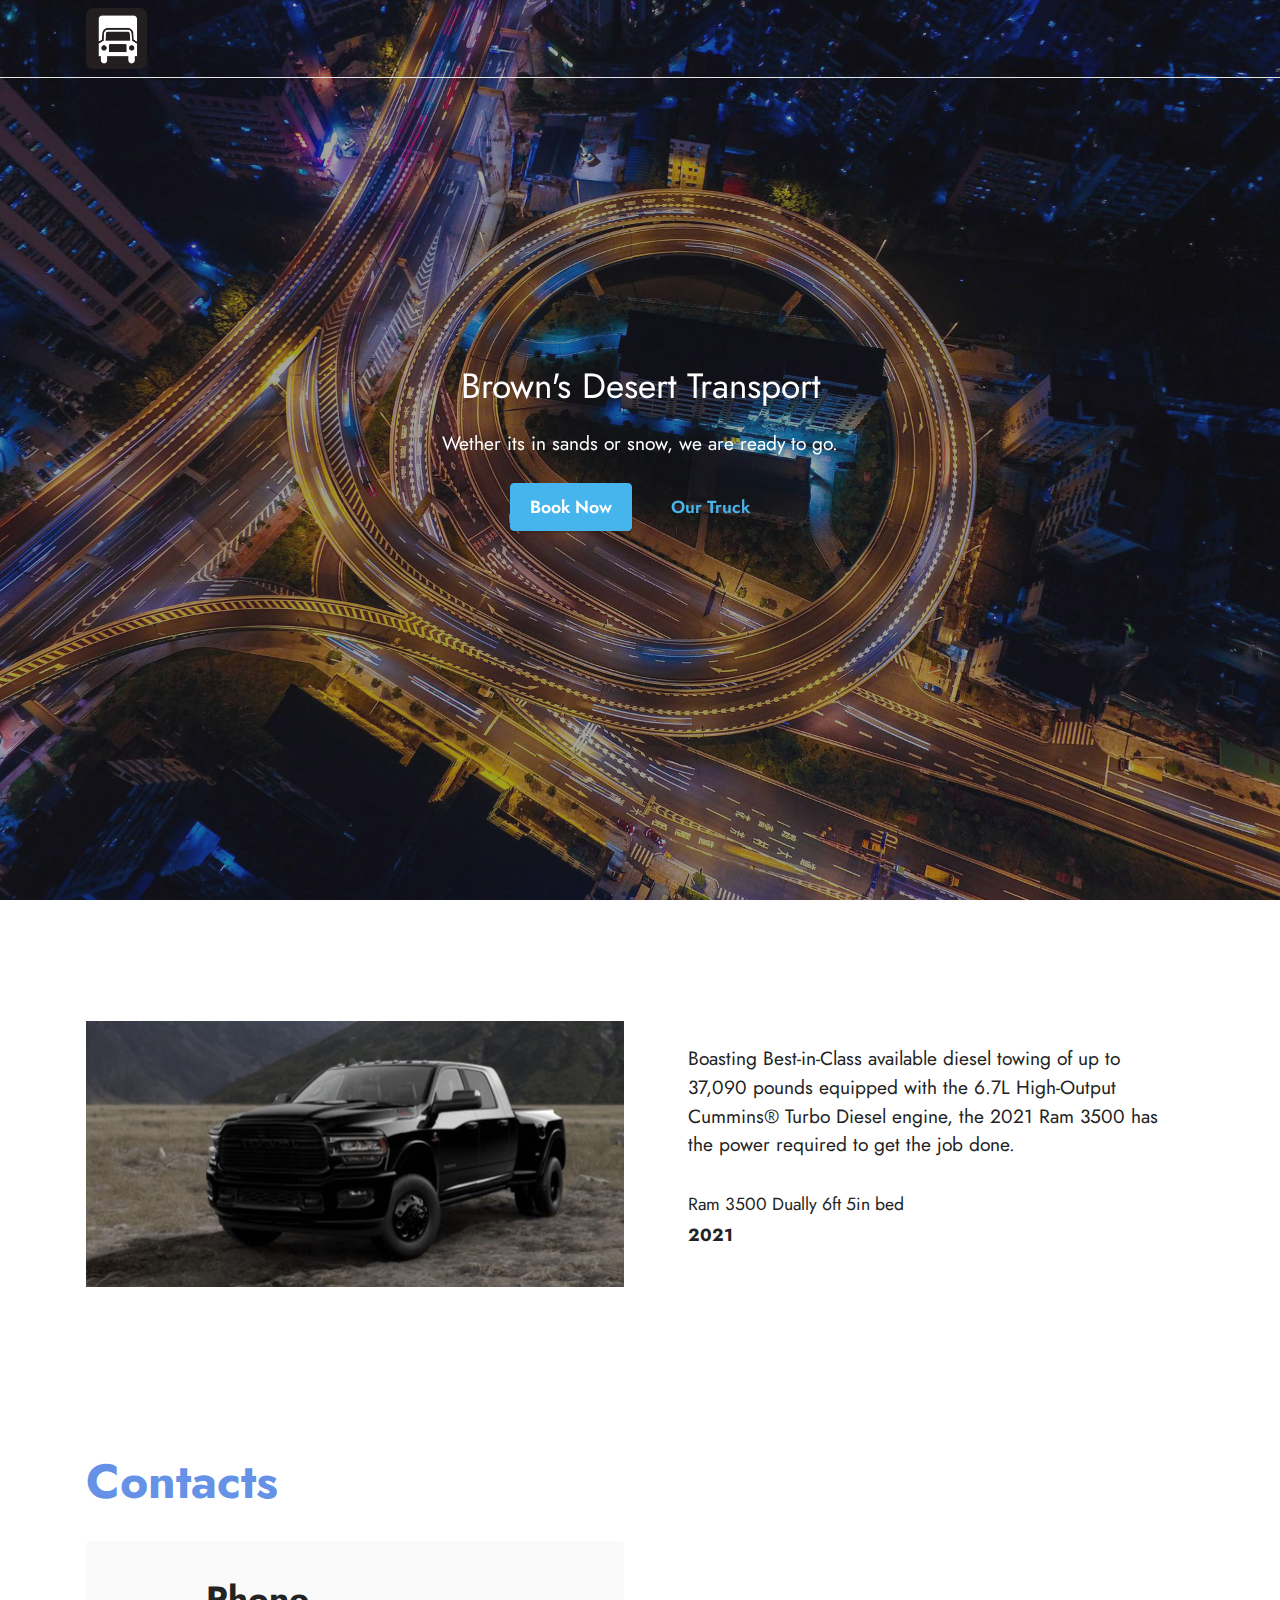
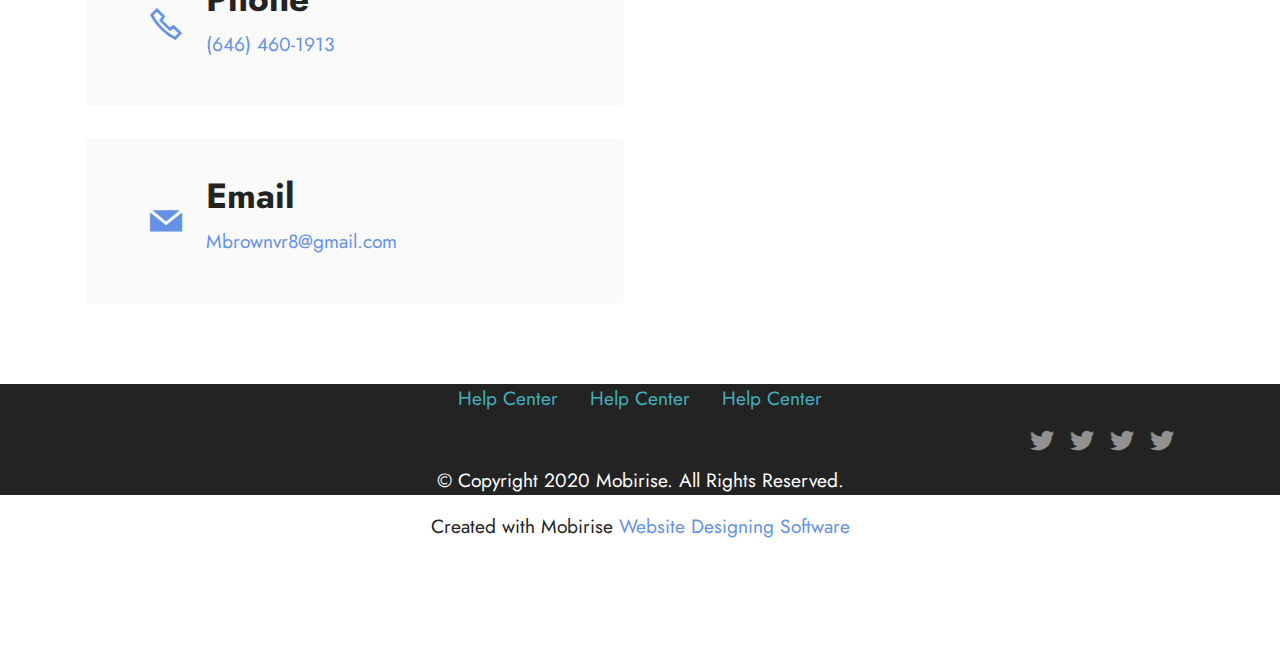
<file: index.html>
<!DOCTYPE html>
<html  >
<head>
  <!-- Site made with Mobirise Website Builder v5.6.5, https://mobirise.com -->
  <meta charset="UTF-8">
  <meta http-equiv="X-UA-Compatible" content="IE=edge">
  <meta name="generator" content="Mobirise v5.6.5, mobirise.com">
  <meta name="twitter:card" content="summary_large_image"/>
  <meta name="twitter:image:src" content="">
  <meta property="og:image" content="">
  <meta name="twitter:title" content="Home">
  <meta name="viewport" content="width=device-width, initial-scale=1, minimum-scale=1">
  <link rel="shortcut icon" href="assets/images/mbr-121x121.png" type="image/x-icon">
  <meta name="description" content="">
  
  
  <title>Home</title>
  <link rel="stylesheet" href="assets/web/assets/mobirise-icons2/mobirise2.css">
  <link rel="stylesheet" href="assets/bootstrap/css/bootstrap.min.css">
  <link rel="stylesheet" href="assets/bootstrap/css/bootstrap-grid.min.css">
  <link rel="stylesheet" href="assets/bootstrap/css/bootstrap-reboot.min.css">
  <link rel="stylesheet" href="assets/parallax/jarallax.css">
  <link rel="stylesheet" href="assets/dropdown/css/style.css">
  <link rel="stylesheet" href="assets/socicon/css/styles.css">
  <link rel="stylesheet" href="assets/theme/css/style.css">
  <link rel="preload" href="https://fonts.googleapis.com/css?family=Jost:100,200,300,400,500,600,700,800,900,100i,200i,300i,400i,500i,600i,700i,800i,900i&display=swap" as="style" onload="this.onload=null;this.rel='stylesheet'">
  <noscript><link rel="stylesheet" href="https://fonts.googleapis.com/css?family=Jost:100,200,300,400,500,600,700,800,900,100i,200i,300i,400i,500i,600i,700i,800i,900i&display=swap"></noscript>
  <link rel="preload" as="style" href="assets/mobirise/css/mbr-additional.css"><link rel="stylesheet" href="assets/mobirise/css/mbr-additional.css" type="text/css">
  
  
  
  
</head>
<body>
  
  <section data-bs-version="5.1" class="menu cid-s48OLK6784" once="menu" id="menu1-h">
    
    <nav class="navbar navbar-dropdown navbar-fixed-top collapsed">
        <div class="container">
            <div class="navbar-brand">
                <span class="navbar-logo">
                    <a href="index.html">
                        <img src="assets/images/mbr-121x121.png" alt="Mobirise Website Builder" style="height: 3.8rem;">
                    </a>
                </span>
                
            </div>
            
            <div class="collapse navbar-collapse" id="navbarSupportedContent">
                <ul class="navbar-nav nav-dropdown nav-right" data-app-modern-menu="true"><li class="nav-item"><a class="nav-link link text-black display-4" href="https://mobirise.com">Menu Item 1</a></li>
                    <li class="nav-item"><a class="nav-link link text-black display-4" href="https://mobirise.com">
                            Menu Item 2</a></li></ul>
                
                
            </div>
        </div>
    </nav>

</section>

<section data-bs-version="5.1" class="header1 cid-s48MCQYojq mbr-fullscreen mbr-parallax-background" id="header1-f">

    

    <div class="mbr-overlay" style="opacity: 0.4; background-color: rgb(35, 35, 35);"></div>

    <div class="align-center container">
        <div class="row justify-content-center">
            <div class="col-12 col-lg-8">
                <h1 class="mbr-section-title mbr-fonts-style mb-3 display-5">Brown's Desert Transport</h1>
                
                <p class="mbr-text mbr-fonts-style display-7">Wether its in sands or snow, we are ready to go.</p>
                <div class="mbr-section-btn mt-3"><a class="btn btn-info display-4" href="page1.html">Book Now</a> <a class="btn btn-info-outline display-4" href="index.html#content1-8">Our Truck</a></div>
            </div>
        </div>
    </div>
</section>

<section data-bs-version="5.1" class="content1 cid-s48vrXhP0J" id="content1-d">
    


<section data-bs-version="5.1" class="testimonials1 cid-t3BRRMzMmy" id="testimonials1-p">
    

    
    <div class="container">
        
        <div class="row align-items-center">
            <div class="col-12 col-md-6">
                <div class="image-wrapper">
                    <img src="assets/images/img-6285-1076x533.jpg" alt="Mobirise Website Builder">
                </div>
            </div>
            <div class="col-12 col-md">
                <div class="text-wrapper">
                    <p class="mbr-text mbr-fonts-style mb-4 display-7">Boasting Best-in-Class available diesel towing of up to 37,090 pounds&nbsp;equipped with the 6.7L High-Output Cummins® Turbo Diesel engine, the 2021 Ram 3500 has the power required to get the job done.</p>
                    <p class="name mbr-fonts-style mb-1 display-4">Ram 3500 Dually 6ft 5in bed</p>
                    <p class="position mbr-fonts-style display-4"><strong>2021</strong></p>
                </div>
            </div>
        </div>
    </div>
</section>

<section data-bs-version="5.1" class="contacts3 map1 cid-t3BROTa4qJ" id="contacts3-o">

    
    
    <div class="container">
        <div class="mbr-section-head">
            <h3 class="mbr-section-title mbr-fonts-style align-center mb-0 display-2">
                <strong>Contacts</strong>
            </h3>
            
        </div>
        <div class="row justify-content-center mt-4">
            <div class="card col-12 col-md-6">
                <div class="card-wrapper">
                    <div class="image-wrapper">
                        <span class="mbr-iconfont mobi-mbri-phone mobi-mbri"></span>
                    </div>
                    <div class="text-wrapper">
                        <h6 class="card-title mbr-fonts-style mb-1 display-5">
                            <strong>Phone</strong>
                        </h6>
                        <p class="mbr-text mbr-fonts-style display-7">(646) 460-1913</p>
                    </div>
                </div>
                <div class="card-wrapper">
                    <div class="image-wrapper">
                        <span class="mbr-iconfont socicon-mail socicon"></span>
                    </div>
                    <div class="text-wrapper">
                        <h6 class="card-title mbr-fonts-style mb-1 display-5">
                            <strong>Email</strong>
                        </h6>
                        <p class="mbr-text mbr-fonts-style display-7">Mbrownvr8@gmail.com</p>
                    </div>
                </div>
            </div>
            <div class="map-wrapper col-12 col-md-6">
                <div class="google-map"><iframe frameborder="0" style="border:0" src="https://www.google.com/maps/embed/v1/place?key=AIzaSyCZI5F_k6S1k46ujh0SNrapM89f7mJxd30&amp;q=Mesa, Arizona" allowfullscreen=""></iframe></div>
            </div>
        </div>
    </div>
</section>

<section data-bs-version="5.1" class="footer3 cid-s48P1Icc8J" once="footers" id="footer3-i">

    

    

    <div class="container">
        <div class="media-container-row align-center mbr-white">
            <div class="row row-links">
                <ul class="foot-menu">
                    
                    
                    
                    
                    
                <li class="foot-menu-item mbr-fonts-style display-7"><a href="https://mobirise.com/help/" class="text-success">Help Center</a></li><li class="foot-menu-item mbr-fonts-style display-7"><a href="https://mobirise.com/help/" class="text-success">Help Center</a></li><li class="foot-menu-item mbr-fonts-style display-7"><a href="https://mobirise.com/help/" class="text-success">Help Center</a></li></ul>
            </div>
            <div class="row social-row">
                <div class="social-list align-right pb-2">
                    
                    
                    
                    
                    
                    
                <div class="soc-item">
                        <a href="https://twitter.com/mobirise" target="_blank">
                            <span class="socicon-twitter socicon mbr-iconfont mbr-iconfont-social"></span>
                        </a>
                    </div><div class="soc-item">
                        <a href="https://twitter.com/mobirise" target="_blank">
                            <span class="socicon-twitter socicon mbr-iconfont mbr-iconfont-social"></span>
                        </a>
                    </div><div class="soc-item">
                        <a href="https://twitter.com/mobirise" target="_blank">
                            <span class="socicon-twitter socicon mbr-iconfont mbr-iconfont-social"></span>
                        </a>
                    </div><div class="soc-item">
                        <a href="https://twitter.com/mobirise" target="_blank">
                            <span class="socicon-twitter socicon mbr-iconfont mbr-iconfont-social"></span>
                        </a>
                    </div></div>
            </div>
            <div class="row row-copirayt">
                <p class="mbr-text mb-0 mbr-fonts-style mbr-white align-center display-7">
                    © Copyright 2020 Mobirise. All Rights Reserved.
                </p>
            </div>
        </div>
    </div>
</section><section class="display-7" style="padding: 0;align-items: center;justify-content: center;flex-wrap: wrap;    align-content: center;display: flex;position: relative;height: 4rem;"><a href="https://mobiri.se/1974981" style="flex: 1 1;height: 4rem;position: absolute;width: 100%;z-index: 1;"><img alt="" style="height: 4rem;" src="[data-uri]"></a><p style="margin: 0;text-align: center;" class="display-7">Created with Mobirise &#8204;</p><a style="z-index:1" href="https://mobirise.com/website-design-software.html">Website Designing Software</a></section><script src="assets/bootstrap/js/bootstrap.bundle.min.js"></script>  <script src="assets/parallax/jarallax.js"></script>  <script src="assets/smoothscroll/smooth-scroll.js"></script>  <script src="assets/ytplayer/index.js"></script>  <script src="assets/dropdown/js/navbar-dropdown.js"></script>  <script src="assets/theme/js/script.js"></script>  
  
  
</body>
</html>
</file>
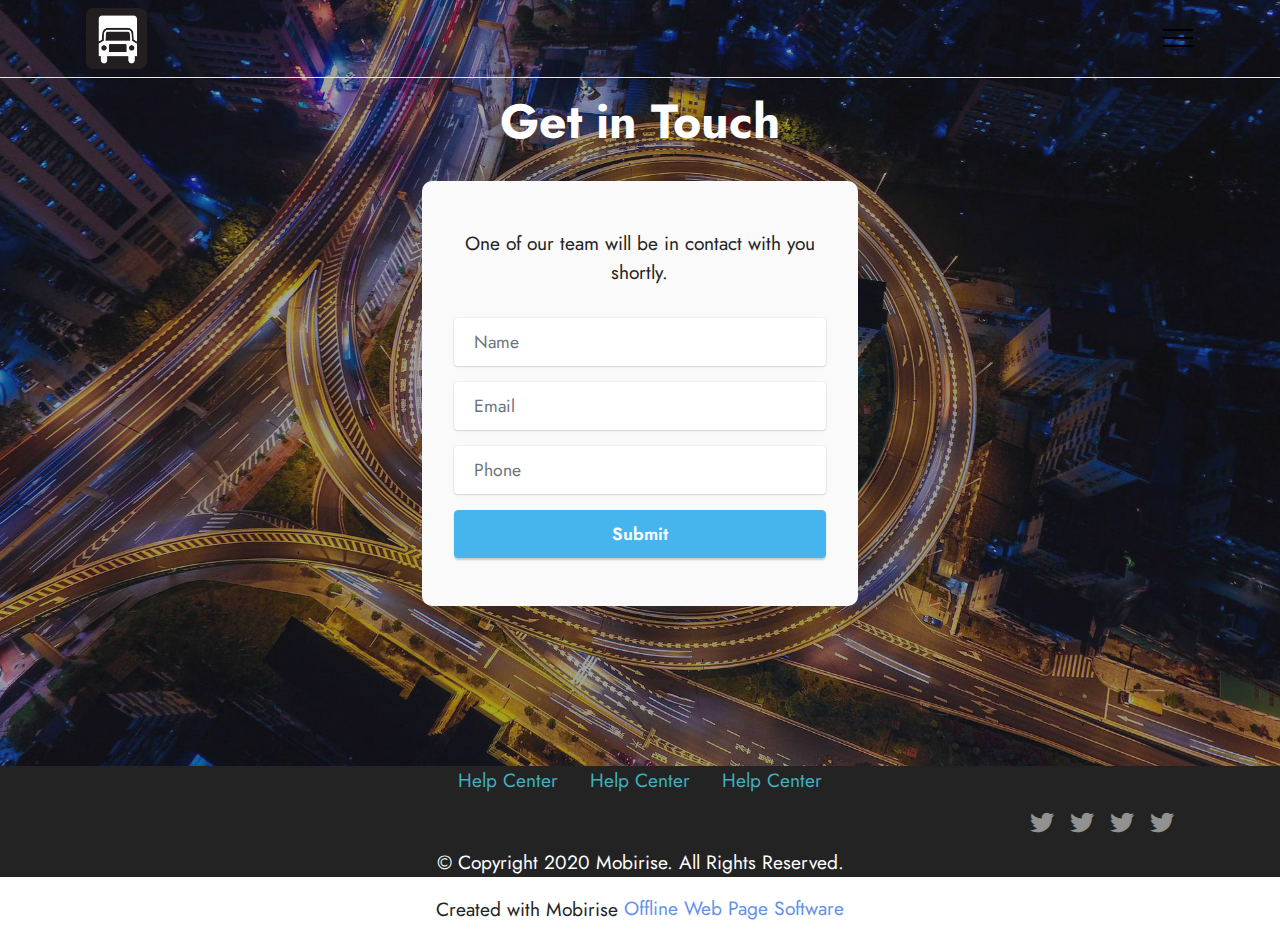
<file: page1.html>
<!DOCTYPE html>
<html  >
<head>
  <!-- Site made with Mobirise Website Builder v5.6.5, https://mobirise.com -->
  <meta charset="UTF-8">
  <meta http-equiv="X-UA-Compatible" content="IE=edge">
  <meta name="generator" content="Mobirise v5.6.5, mobirise.com">
  <meta name="twitter:card" content="summary_large_image"/>
  <meta name="twitter:image:src" content="">
  <meta property="og:image" content="">
  <meta name="twitter:title" content="Form">
  <meta name="viewport" content="width=device-width, initial-scale=1, minimum-scale=1">
  <link rel="shortcut icon" href="assets/images/mbr-121x121.png" type="image/x-icon">
  <meta name="description" content="">
  
  
  <title>Form</title>
  <link rel="stylesheet" href="assets/bootstrap/css/bootstrap.min.css">
  <link rel="stylesheet" href="assets/bootstrap/css/bootstrap-grid.min.css">
  <link rel="stylesheet" href="assets/bootstrap/css/bootstrap-reboot.min.css">
  <link rel="stylesheet" href="assets/dropdown/css/style.css">
  <link rel="stylesheet" href="assets/socicon/css/styles.css">
  <link rel="stylesheet" href="assets/theme/css/style.css">
  <link rel="preload" href="https://fonts.googleapis.com/css?family=Jost:100,200,300,400,500,600,700,800,900,100i,200i,300i,400i,500i,600i,700i,800i,900i&display=swap" as="style" onload="this.onload=null;this.rel='stylesheet'">
  <noscript><link rel="stylesheet" href="https://fonts.googleapis.com/css?family=Jost:100,200,300,400,500,600,700,800,900,100i,200i,300i,400i,500i,600i,700i,800i,900i&display=swap"></noscript>
  <link rel="preload" as="style" href="assets/mobirise/css/mbr-additional.css"><link rel="stylesheet" href="assets/mobirise/css/mbr-additional.css" type="text/css">
  
  
  
  
</head>
<body>
  
  <section data-bs-version="5.1" class="menu cid-s48OLK6784" once="menu" id="menu1-k">
    
    <nav class="navbar navbar-dropdown navbar-fixed-top collapsed">
        <div class="container">
            <div class="navbar-brand">
                <span class="navbar-logo">
                    <a href="index.html">
                        <img src="assets/images/mbr-121x121.png" alt="Mobirise Website Builder" style="height: 3.8rem;">
                    </a>
                </span>
                
            </div>
            <button class="navbar-toggler" type="button" data-toggle="collapse" data-bs-toggle="collapse" data-target="#navbarSupportedContent" data-bs-target="#navbarSupportedContent" aria-controls="navbarNavAltMarkup" aria-expanded="false" aria-label="Toggle navigation">
                <div class="hamburger">
                    <span></span>
                    <span></span>
                    <span></span>
                    <span></span>
                </div>
            </button>
            <div class="collapse navbar-collapse" id="navbarSupportedContent">
                <ul class="navbar-nav nav-dropdown nav-right" data-app-modern-menu="true"><li class="nav-item"><a class="nav-link link text-black display-4" href="https://mobirise.com">Menu Item 1</a></li>
                    <li class="nav-item"><a class="nav-link link text-black display-4" href="https://mobirise.com">
                            Menu Item 2</a></li></ul>
                
                
            </div>
        </div>
    </nav>

</section>

<section data-bs-version="5.1" class="form7 cid-t3BQ4qlsPs" id="form7-n">
    
    <div class="mbr-overlay"></div>
    <div class="container">
        <div class="mbr-section-head">
            <h3 class="mbr-section-title mbr-fonts-style align-center mb-0 display-2">
                <strong>Get in Touch</strong>
            </h3>
            
        </div>
        <div class="row justify-content-center mt-4">
            <div class="col-lg-8 mx-auto mbr-form" data-form-type="formoid">
                <form action="https://mobirise.eu/" method="POST" class="mbr-form form-with-styler mx-auto" data-form-title="Form Name"><input type="hidden" name="email" data-form-email="true" value="O3FFt657NmKXsbhu8tBH6C6iAFyvuyKBc7W6Hp3i4Wbwhpry7ese0mjVYO5B5gU7RXydHtE9mmIfXH0C4d5BKvAU1YhzB4Q7nALIATULYZBjKQzgXcRyZkAuHkkYJVO1">
                    <p class="mbr-text mbr-fonts-style align-center mb-4 display-7">
                        One of our team will be in contact with you shortly.
                    </p>
                    <div class="row">
                        <div hidden="hidden" data-form-alert="" class="alert alert-success col-12">Thanks for filling out the form!</div>
                        <div hidden="hidden" data-form-alert-danger="" class="alert alert-danger col-12">
                            Oops...! some problem!
                        </div>
                    </div>
                    <div class="dragArea row">
                        <div class="col-lg-12 col-md-12 col-sm-12 form-group mb-3" data-for="name">
                            <input type="text" name="name" placeholder="Name" data-form-field="name" class="form-control" value="" id="name-form7-n">
                        </div>
                        <div class="col-lg-12 col-md-12 col-sm-12 form-group mb-3" data-for="email">
                            <input type="email" name="email" placeholder="Email" data-form-field="email" class="form-control" value="" id="email-form7-n">
                        </div>
                        <div data-for="phone" class="col-lg-12 col-md-12 col-sm-12 form-group mb-3">
                            <input type="tel" name="phone" placeholder="Phone" data-form-field="phone" class="form-control" value="" id="phone-form7-n">
                        </div>
                        <div class="col-auto mbr-section-btn align-center"><button type="submit" class="btn btn-info display-4">Submit</button></div>
                    </div>
                </form>
            </div>
        </div>
    </div>
</section>

<section data-bs-version="5.1" class="footer3 cid-s48P1Icc8J" once="footers" id="footer3-l">

    

    

    <div class="container">
        <div class="media-container-row align-center mbr-white">
            <div class="row row-links">
                <ul class="foot-menu">
                    
                    
                    
                    
                    
                <li class="foot-menu-item mbr-fonts-style display-7"><a href="https://mobirise.com/help/" class="text-success">Help Center</a></li><li class="foot-menu-item mbr-fonts-style display-7"><a href="https://mobirise.com/help/" class="text-success">Help Center</a></li><li class="foot-menu-item mbr-fonts-style display-7"><a href="https://mobirise.com/help/" class="text-success">Help Center</a></li></ul>
            </div>
            <div class="row social-row">
                <div class="social-list align-right pb-2">
                    
                    
                    
                    
                    
                    
                <div class="soc-item">
                        <a href="https://twitter.com/mobirise" target="_blank">
                            <span class="socicon-twitter socicon mbr-iconfont mbr-iconfont-social"></span>
                        </a>
                    </div><div class="soc-item">
                        <a href="https://twitter.com/mobirise" target="_blank">
                            <span class="socicon-twitter socicon mbr-iconfont mbr-iconfont-social"></span>
                        </a>
                    </div><div class="soc-item">
                        <a href="https://twitter.com/mobirise" target="_blank">
                            <span class="socicon-twitter socicon mbr-iconfont mbr-iconfont-social"></span>
                        </a>
                    </div><div class="soc-item">
                        <a href="https://twitter.com/mobirise" target="_blank">
                            <span class="socicon-twitter socicon mbr-iconfont mbr-iconfont-social"></span>
                        </a>
                    </div></div>
            </div>
            <div class="row row-copirayt">
                <p class="mbr-text mb-0 mbr-fonts-style mbr-white align-center display-7">
                    © Copyright 2020 Mobirise. All Rights Reserved.
                </p>
            </div>
        </div>
    </div>
</section><section class="display-7" style="padding: 0;align-items: center;justify-content: center;flex-wrap: wrap;    align-content: center;display: flex;position: relative;height: 4rem;"><a href="https://mobiri.se/1974981" style="flex: 1 1;height: 4rem;position: absolute;width: 100%;z-index: 1;"><img alt="" style="height: 4rem;" src="[data-uri]"></a><p style="margin: 0;text-align: center;" class="display-7">Created with Mobirise &#8204;</p><a style="z-index:1" href="https://mobirise.com/offline-website-builder.html">Offline Web Page Software</a></section><script src="assets/bootstrap/js/bootstrap.bundle.min.js"></script>  <script src="assets/smoothscroll/smooth-scroll.js"></script>  <script src="assets/ytplayer/index.js"></script>  <script src="assets/dropdown/js/navbar-dropdown.js"></script>  <script src="assets/theme/js/script.js"></script>  <script src="assets/formoid/formoid.min.js"></script>  
  
  
</body>
</html>
</file>
<file: assets/web/assets/mobirise-icons2/mobirise2.css>
@font-face {
  font-family: 'Moririse2';
  font-display: swap;
  src:  url('mobirise2.eot?f2bix4');
  src:  url('mobirise2.eot?f2bix4#iefix') format('embedded-opentype'),
    url('mobirise2.ttf?f2bix4') format('truetype'),
    url('mobirise2.woff?f2bix4') format('woff'),
    url('mobirise2.svg?f2bix4#mobirise2') format('svg');
  font-weight: normal;
  font-style: normal;
}

[class^="mobi-"], [class*=" mobi-"] {
  /* use !important to prevent issues with browser extensions that change fonts */
  font-family: 'Moririse2' !important;
  speak: none;
  font-style: normal;
  font-weight: normal;
  font-variant: normal;
  text-transform: none;
  line-height: 1;

  /* Better Font Rendering =========== */
  -webkit-font-smoothing: antialiased;
  -moz-osx-font-smoothing: grayscale;
}

.mobi-mbri-add-submenu:before {
  content: "\e900";
}
.mobi-mbri-alert:before {
  content: "\e901";
}
.mobi-mbri-align-center:before {
  content: "\e902";
}
.mobi-mbri-align-justify:before {
  content: "\e903";
}
.mobi-mbri-align-left:before {
  content: "\e904";
}
.mobi-mbri-align-right:before {
  content: "\e905";
}
.mobi-mbri-android:before {
  content: "\e906";
}
.mobi-mbri-apple:before {
  content: "\e907";
}
.mobi-mbri-arrow-down:before {
  content: "\e908";
}
.mobi-mbri-arrow-next:before {
  content: "\e909";
}
.mobi-mbri-arrow-prev:before {
  content: "\e90a";
}
.mobi-mbri-arrow-up:before {
  content: "\e90b";
}
.mobi-mbri-bold:before {
  content: "\e90c";
}
.mobi-mbri-bookmark:before {
  content: "\e90d";
}
.mobi-mbri-bootstrap:before {
  content: "\e90e";
}
.mobi-mbri-briefcase:before {
  content: "\e90f";
}
.mobi-mbri-browse:before {
  content: "\e910";
}
.mobi-mbri-bulleted-list:before {
  content: "\e911";
}
.mobi-mbri-calendar:before {
  content: "\e912";
}
.mobi-mbri-camera:before {
  content: "\e913";
}
.mobi-mbri-cart-add:before {
  content: "\e914";
}
.mobi-mbri-cart-full:before {
  content: "\e915";
}
.mobi-mbri-cash:before {
  content: "\e916";
}
.mobi-mbri-change-style:before {
  content: "\e917";
}
.mobi-mbri-chat:before {
  content: "\e918";
}
.mobi-mbri-clock:before {
  content: "\e919";
}
.mobi-mbri-close:before {
  content: "\e91a";
}
.mobi-mbri-cloud:before {
  content: "\e91b";
}
.mobi-mbri-code:before {
  content: "\e91c";
}
.mobi-mbri-contact-form:before {
  content: "\e91d";
}
.mobi-mbri-credit-card:before {
  content: "\e91e";
}
.mobi-mbri-cursor-click:before {
  content: "\e91f";
}
.mobi-mbri-cust-feedback:before {
  content: "\e920";
}
.mobi-mbri-database:before {
  content: "\e921";
}
.mobi-mbri-delivery:before {
  content: "\e922";
}
.mobi-mbri-desktop:before {
  content: "\e923";
}
.mobi-mbri-devices:before {
  content: "\e924";
}
.mobi-mbri-down:before {
  content: "\e925";
}
.mobi-mbri-download-2:before {
  content: "\e926";
}
.mobi-mbri-download:before {
  content: "\e927";
}
.mobi-mbri-drag-n-drop-2:before {
  content: "\e928";
}
.mobi-mbri-drag-n-drop:before {
  content: "\e929";
}
.mobi-mbri-edit-2:before {
  content: "\e92a";
}
.mobi-mbri-edit:before {
  content: "\e92b";
}
.mobi-mbri-error:before {
  content: "\e92c";
}
.mobi-mbri-extension:before {
  content: "\e92d";
}
.mobi-mbri-features:before {
  content: "\e92e";
}
.mobi-mbri-file:before {
  content: "\e92f";
}
.mobi-mbri-flag:before {
  content: "\e930";
}
.mobi-mbri-folder:before {
  content: "\e931";
}
.mobi-mbri-gift:before {
  content: "\e932";
}
.mobi-mbri-github:before {
  content: "\e933";
}
.mobi-mbri-globe-2:before {
  content: "\e934";
}
.mobi-mbri-globe:before {
  content: "\e935";
}
.mobi-mbri-growing-chart:before {
  content: "\e936";
}
.mobi-mbri-hearth:before {
  content: "\e937";
}
.mobi-mbri-help:before {
  content: "\e938";
}
.mobi-mbri-home:before {
  content: "\e939";
}
.mobi-mbri-hot-cup:before {
  content: "\e93a";
}
.mobi-mbri-idea:before {
  content: "\e93b";
}
.mobi-mbri-image-gallery:before {
  content: "\e93c";
}
.mobi-mbri-image-slider:before {
  content: "\e93d";
}
.mobi-mbri-info:before {
  content: "\e93e";
}
.mobi-mbri-italic:before {
  content: "\e93f";
}
.mobi-mbri-key:before {
  content: "\e940";
}
.mobi-mbri-laptop:before {
  content: "\e941";
}
.mobi-mbri-layers:before {
  content: "\e942";
}
.mobi-mbri-left-right:before {
  content: "\e943";
}
.mobi-mbri-left:before {
  content: "\e944";
}
.mobi-mbri-letter:before {
  content: "\e945";
}
.mobi-mbri-like:before {
  content: "\e946";
}
.mobi-mbri-link:before {
  content: "\e947";
}
.mobi-mbri-lock:before {
  content: "\e948";
}
.mobi-mbri-login:before {
  content: "\e949";
}
.mobi-mbri-logout:before {
  content: "\e94a";
}
.mobi-mbri-magic-stick:before {
  content: "\e94b";
}
.mobi-mbri-map-pin:before {
  content: "\e94c";
}
.mobi-mbri-menu:before {
  content: "\e94d";
}
.mobi-mbri-mobile-2:before {
  content: "\e94e";
}
.mobi-mbri-mobile-horizontal:before {
  content: "\e94f";
}
.mobi-mbri-mobile:before {
  content: "\e950";
}
.mobi-mbri-mobirise:before {
  content: "\e951";
}
.mobi-mbri-more-horizontal:before {
  content: "\e952";
}
.mobi-mbri-more-vertical:before {
  content: "\e953";
}
.mobi-mbri-music:before {
  content: "\e954";
}
.mobi-mbri-new-file:before {
  content: "\e955";
}
.mobi-mbri-numbered-list:before {
  content: "\e956";
}
.mobi-mbri-opened-folder:before {
  content: "\e957";
}
.mobi-mbri-pages:before {
  content: "\e958";
}
.mobi-mbri-paper-plane:before {
  content: "\e959";
}
.mobi-mbri-paperclip:before {
  content: "\e95a";
}
.mobi-mbri-phone:before {
  content: "\e95b";
}
.mobi-mbri-photo:before {
  content: "\e95c";
}
.mobi-mbri-photos:before {
  content: "\e95d";
}
.mobi-mbri-pin:before {
  content: "\e95e";
}
.mobi-mbri-play:before {
  content: "\e95f";
}
.mobi-mbri-plus:before {
  content: "\e960";
}
.mobi-mbri-preview:before {
  content: "\e961";
}
.mobi-mbri-print:before {
  content: "\e962";
}
.mobi-mbri-protect:before {
  content: "\e963";
}
.mobi-mbri-question:before {
  content: "\e964";
}
.mobi-mbri-quote-left:before {
  content: "\e965";
}
.mobi-mbri-quote-right:before {
  content: "\e966";
}
.mobi-mbri-redo:before {
  content: "\e967";
}
.mobi-mbri-refresh:before {
  content: "\e968";
}
.mobi-mbri-responsive-2:before {
  content: "\e969";
}
.mobi-mbri-responsive:before {
  content: "\e96a";
}
.mobi-mbri-right:before {
  content: "\e96b";
}
.mobi-mbri-rocket:before {
  content: "\e96c";
}
.mobi-mbri-sad-face:before {
  content: "\e96d";
}
.mobi-mbri-sale:before {
  content: "\e96e";
}
.mobi-mbri-save:before {
  content: "\e96f";
}
.mobi-mbri-search:before {
  content: "\e970";
}
.mobi-mbri-setting-2:before {
  content: "\e971";
}
.mobi-mbri-setting-3:before {
  content: "\e972";
}
.mobi-mbri-setting:before {
  content: "\e973";
}
.mobi-mbri-share:before {
  content: "\e974";
}
.mobi-mbri-shopping-bag:before {
  content: "\e975";
}
.mobi-mbri-shopping-basket:before {
  content: "\e976";
}
.mobi-mbri-shopping-cart:before {
  content: "\e977";
}
.mobi-mbri-sites:before {
  content: "\e978";
}
.mobi-mbri-smile-face:before {
  content: "\e979";
}
.mobi-mbri-speed:before {
  content: "\e97a";
}
.mobi-mbri-star:before {
  content: "\e97b";
}
.mobi-mbri-success:before {
  content: "\e97c";
}
.mobi-mbri-sun:before {
  content: "\e97d";
}
.mobi-mbri-sun2:before {
  content: "\e97e";
}
.mobi-mbri-tablet-vertical:before {
  content: "\e97f";
}
.mobi-mbri-tablet:before {
  content: "\e980";
}
.mobi-mbri-target:before {
  content: "\e981";
}
.mobi-mbri-timer:before {
  content: "\e982";
}
.mobi-mbri-to-ftp:before {
  content: "\e983";
}
.mobi-mbri-to-local-drive:before {
  content: "\e984";
}
.mobi-mbri-touch-swipe:before {
  content: "\e985";
}
.mobi-mbri-touch:before {
  content: "\e986";
}
.mobi-mbri-trash:before {
  content: "\e987";
}
.mobi-mbri-underline:before {
  content: "\e988";
}
.mobi-mbri-undo:before {
  content: "\e989";
}
.mobi-mbri-unlink:before {
  content: "\e98a";
}
.mobi-mbri-unlock:before {
  content: "\e98b";
}
.mobi-mbri-up-down:before {
  content: "\e98c";
}
.mobi-mbri-up:before {
  content: "\e98d";
}
.mobi-mbri-update:before {
  content: "\e98e";
}
.mobi-mbri-upload-2:before {
  content: "\e98f";
}
.mobi-mbri-upload:before {
  content: "\e990";
}
.mobi-mbri-user-2:before {
  content: "\e991";
}
.mobi-mbri-user:before {
  content: "\e992";
}
.mobi-mbri-users:before {
  content: "\e993";
}
.mobi-mbri-video-play:before {
  content: "\e994";
}
.mobi-mbri-video:before {
  content: "\e995";
}
.mobi-mbri-watch:before {
  content: "\e996";
}
.mobi-mbri-website-theme-2:before {
  content: "\e997";
}
.mobi-mbri-website-theme:before {
  content: "\e998";
}
.mobi-mbri-wifi:before {
  content: "\e999";
}
.mobi-mbri-windows:before {
  content: "\e99a";
}
.mobi-mbri-zoom-in:before {
  content: "\e99b";
}
.mobi-mbri-zoom-out:before {
  content: "\e99c";
}
</file>
<file: assets/parallax/jarallax.css>
.jarallax {
    position: relative;
    z-index: 0;
}
.jarallax > .jarallax-img {
    position: absolute;
    object-fit: cover;
    /* support for plugin https://github.com/bfred-it/object-fit-images */
    font-family: 'object-fit: cover;';
    top: 0;
    left: 0;
    width: 100%;
    height: 100%;
    z-index: -1;
}
</file>
<file: assets/dropdown/css/style.css>
.navbar-dropdown {
  left: 0;
  padding: 0;
  position: absolute;
  right: 0;
  top: 0;
  transition: all 0.45s ease;
  z-index: 1030;
  background: #282828; }
  .navbar-dropdown .navbar-logo {
    margin-right: 0.8rem;
    transition: margin 0.3s ease-in-out;
    vertical-align: middle; }
    .navbar-dropdown .navbar-logo img {
      height: 3.125rem;
      transition: all 0.3s ease-in-out; }
    .navbar-dropdown .navbar-logo.mbr-iconfont {
      font-size: 3.125rem;
      line-height: 3.125rem; }
  .navbar-dropdown .navbar-caption {
    font-weight: 700;
    white-space: normal;
    vertical-align: -4px;
    line-height: 3.125rem !important; }
    .navbar-dropdown .navbar-caption, .navbar-dropdown .navbar-caption:hover {
      color: inherit;
      text-decoration: none; }
  .navbar-dropdown .mbr-iconfont + .navbar-caption {
    vertical-align: -1px; }
  .navbar-dropdown.navbar-fixed-top {
    position: fixed; }
  .navbar-dropdown .navbar-brand span {
    vertical-align: -4px; }
  .navbar-dropdown.bg-color.transparent {
    background: none; }
  .navbar-dropdown.navbar-short .navbar-brand {
    padding: 0.625rem 0; }
    .navbar-dropdown.navbar-short .navbar-brand span {
      vertical-align: -1px; }
  .navbar-dropdown.navbar-short .navbar-caption {
    line-height: 2.375rem !important;
    vertical-align: -2px; }
  .navbar-dropdown.navbar-short .navbar-logo {
    margin-right: 0.5rem; }
    .navbar-dropdown.navbar-short .navbar-logo img {
      height: 2.375rem; }
    .navbar-dropdown.navbar-short .navbar-logo.mbr-iconfont {
      font-size: 2.375rem;
      line-height: 2.375rem; }
  .navbar-dropdown.navbar-short .mbr-table-cell {
    height: 3.625rem; }
  .navbar-dropdown .navbar-close {
    left: 0.6875rem;
    position: fixed;
    top: 0.75rem;
    z-index: 1000; }
  .navbar-dropdown .hamburger-icon {
    content: "";
    display: inline-block;
    vertical-align: middle;
    width: 16px;
    -webkit-box-shadow: 0 -6px 0 1px #282828,0 0 0 1px #282828,0 6px 0 1px #282828;
    -moz-box-shadow: 0 -6px 0 1px #282828,0 0 0 1px #282828,0 6px 0 1px #282828;
    box-shadow: 0 -6px 0 1px #282828,0 0 0 1px #282828,0 6px 0 1px #282828; }

.dropdown-menu .dropdown-toggle[data-toggle="dropdown-submenu"]::after {
  border-bottom: 0.35em solid transparent;
  border-left: 0.35em solid;
  border-right: 0;
  border-top: 0.35em solid transparent;
  margin-left: 0.3rem; }

.dropdown-menu .dropdown-item:focus {
  outline: 0; }

.nav-dropdown {
  font-size: 0.75rem;
  font-weight: 500;
  height: auto !important; }
  .nav-dropdown .nav-btn {
    padding-left: 1rem; }
  .nav-dropdown .link {
    margin: .667em 1.667em;
    font-weight: 500;
    padding: 0;
    transition: color .2s ease-in-out; }
    .nav-dropdown .link.dropdown-toggle {
      margin-right: 2.583em; }
      .nav-dropdown .link.dropdown-toggle::after {
        margin-left: .25rem;
        border-top: 0.35em solid;
        border-right: 0.35em solid transparent;
        border-left: 0.35em solid transparent;
        border-bottom: 0; }
      .nav-dropdown .link.dropdown-toggle[aria-expanded="true"] {
        margin: 0;
        padding: 0.667em 3.263em  0.667em 1.667em; }
  .nav-dropdown .link::after,
  .nav-dropdown .dropdown-item::after {
    color: inherit; }
  .nav-dropdown .btn {
    font-size: 0.75rem;
    font-weight: 700;
    letter-spacing: 0;
    margin-bottom: 0;
    padding-left: 1.25rem;
    padding-right: 1.25rem; }
  .nav-dropdown .dropdown-menu {
    border-radius: 0;
    border: 0;
    left: 0;
    margin: 0;
    padding-bottom: 1.25rem;
    padding-top: 1.25rem;
    position: relative; }
  .nav-dropdown .dropdown-submenu {
    margin-left: 0.125rem;
    top: 0; }
  .nav-dropdown .dropdown-item {
    font-weight: 500;
    line-height: 2;
    padding: 0.3846em 4.615em 0.3846em 1.5385em;
    position: relative;
    transition: color .2s ease-in-out, background-color .2s ease-in-out; }
    .nav-dropdown .dropdown-item::after {
      margin-top: -0.3077em;
      position: absolute;
      right: 1.1538em;
      top: 50%; }
    .nav-dropdown .dropdown-item:focus, .nav-dropdown .dropdown-item:hover {
      background: none; }

@media (max-width: 767px) {
  .nav-dropdown.navbar-toggleable-sm {
    bottom: 0;
    display: none;
    left: 0;
    overflow-x: hidden;
    position: fixed;
    top: 0;
    transform: translateX(-100%);
    -ms-transform: translateX(-100%);
    -webkit-transform: translateX(-100%);
    width: 18.75rem;
    z-index: 999; } }
.nav-dropdown.navbar-toggleable-xl {
  bottom: 0;
  display: none;
  left: 0;
  overflow-x: hidden;
  position: fixed;
  top: 0;
  transform: translateX(-100%);
  -ms-transform: translateX(-100%);
  -webkit-transform: translateX(-100%);
  width: 18.75rem;
  z-index: 999; }

.nav-dropdown-sm {
  display: block !important;
  overflow-x: hidden;
  overflow: auto;
  padding-top: 3.875rem; }
  .nav-dropdown-sm::after {
    content: "";
    display: block;
    height: 3rem;
    width: 100%; }
  .nav-dropdown-sm.collapse.in ~ .navbar-close {
    display: block !important; }
  .nav-dropdown-sm.collapsing, .nav-dropdown-sm.collapse.in {
    transform: translateX(0);
    -ms-transform: translateX(0);
    -webkit-transform: translateX(0);
    transition: all 0.25s ease-out;
    -webkit-transition: all 0.25s ease-out;
    background: #282828; }
  .nav-dropdown-sm.collapsing[aria-expanded="false"] {
    transform: translateX(-100%);
    -ms-transform: translateX(-100%);
    -webkit-transform: translateX(-100%); }
  .nav-dropdown-sm .nav-item {
    display: block;
    margin-left: 0 !important;
    padding-left: 0; }
  .nav-dropdown-sm .link,
  .nav-dropdown-sm .dropdown-item {
    border-top: 1px dotted rgba(255, 255, 255, 0.1);
    font-size: 0.8125rem;
    line-height: 1.6;
    margin: 0 !important;
    padding: 0.875rem 2.4rem 0.875rem 1.5625rem !important;
    position: relative;
    white-space: normal; }
    .nav-dropdown-sm .link:focus, .nav-dropdown-sm .link:hover,
    .nav-dropdown-sm .dropdown-item:focus,
    .nav-dropdown-sm .dropdown-item:hover {
      background: rgba(0, 0, 0, 0.2) !important;
      color: #c0a375; }
  .nav-dropdown-sm .nav-btn {
    position: relative;
    padding: 1.5625rem 1.5625rem 0 1.5625rem; }
    .nav-dropdown-sm .nav-btn::before {
      border-top: 1px dotted rgba(255, 255, 255, 0.1);
      content: "";
      left: 0;
      position: absolute;
      top: 0;
      width: 100%; }
    .nav-dropdown-sm .nav-btn + .nav-btn {
      padding-top: 0.625rem; }
      .nav-dropdown-sm .nav-btn + .nav-btn::before {
        display: none; }
  .nav-dropdown-sm .btn {
    padding: 0.625rem 0; }
  .nav-dropdown-sm .dropdown-toggle[data-toggle="dropdown-submenu"]::after {
    margin-left: .25rem;
    border-top: 0.35em solid;
    border-right: 0.35em solid transparent;
    border-left: 0.35em solid transparent;
    border-bottom: 0; }
  .nav-dropdown-sm .dropdown-toggle[data-toggle="dropdown-submenu"][aria-expanded="true"]::after {
    border-top: 0;
    border-right: 0.35em solid transparent;
    border-left: 0.35em solid transparent;
    border-bottom: 0.35em solid; }
  .nav-dropdown-sm .dropdown-menu {
    margin: 0;
    padding: 0;
    position: relative;
    top: 0;
    left: 0;
    width: 100%;
    border: 0;
    float: none;
    border-radius: 0;
    background: none; }
  .nav-dropdown-sm .dropdown-submenu {
    left: 100%;
    margin-left: 0.125rem;
    margin-top: -1.25rem;
    top: 0; }

.navbar-toggleable-sm .nav-dropdown .dropdown-menu {
  position: absolute; }

.navbar-toggleable-sm .nav-dropdown .dropdown-submenu {
  left: 100%;
  margin-left: 0.125rem;
  margin-top: -1.25rem;
  top: 0; }

.navbar-toggleable-sm.opened .nav-dropdown .dropdown-menu {
  position: relative; }

.navbar-toggleable-sm.opened .nav-dropdown .dropdown-submenu {
  left: 0;
  margin-left: 00rem;
  margin-top: 0rem;
  top: 0; }

.is-builder .nav-dropdown.collapsing {
  transition: none !important; }
</file>
<file: assets/socicon/css/styles.css>
@charset "UTF-8";

@font-face {
  font-family: 'Socicon';
  src:  url('../fonts/socicon.eot');
  src:  url('../fonts/socicon.eot?#iefix') format('embedded-opentype'),
    url('../fonts/socicon.woff2') format('woff2'),
    url('../fonts/socicon.ttf') format('truetype'),
    url('../fonts/socicon.woff') format('woff'),
    url('../fonts/socicon.svg#socicon') format('svg');
  font-weight: normal;
  font-style: normal;
  font-display: swap;
}

[data-icon]:before {
  font-family: "socicon" !important;
  content: attr(data-icon);
  font-style: normal !important;
  font-weight: normal !important;
  font-variant: normal !important;
  text-transform: none !important;
  speak: none;
  line-height: 1;
  -webkit-font-smoothing: antialiased;
  -moz-osx-font-smoothing: grayscale;
}

[class^="socicon-"], [class*=" socicon-"] {
  /* use !important to prevent issues with browser extensions that change fonts */
  font-family: 'Socicon' !important;
  speak: none;
  font-style: normal;
  font-weight: normal;
  font-variant: normal;
  text-transform: none;
  line-height: 1;

  /* Better Font Rendering =========== */
  -webkit-font-smoothing: antialiased;
  -moz-osx-font-smoothing: grayscale;
}

.socicon-eitaa:before {
  content: "\e97c";
}
.socicon-soroush:before {
  content: "\e97d";
}
.socicon-bale:before {
  content: "\e97e";
}
.socicon-zazzle:before {
  content: "\e97b";
}
.socicon-society6:before {
  content: "\e97a";
}
.socicon-redbubble:before {
  content: "\e979";
}
.socicon-avvo:before {
  content: "\e978";
}
.socicon-stitcher:before {
  content: "\e977";
}
.socicon-googlehangouts:before {
  content: "\e974";
}
.socicon-dlive:before {
  content: "\e975";
}
.socicon-vsco:before {
  content: "\e976";
}
.socicon-flipboard:before {
  content: "\e973";
}
.socicon-ubuntu:before {
  content: "\e958";
}
.socicon-artstation:before {
  content: "\e959";
}
.socicon-invision:before {
  content: "\e95a";
}
.socicon-torial:before {
  content: "\e95b";
}
.socicon-collectorz:before {
  content: "\e95c";
}
.socicon-seenthis:before {
  content: "\e95d";
}
.socicon-googleplaymusic:before {
  content: "\e95e";
}
.socicon-debian:before {
  content: "\e95f";
}
.socicon-filmfreeway:before {
  content: "\e960";
}
.socicon-gnome:before {
  content: "\e961";
}
.socicon-itchio:before {
  content: "\e962";
}
.socicon-jamendo:before {
  content: "\e963";
}
.socicon-mix:before {
  content: "\e964";
}
.socicon-sharepoint:before {
  content: "\e965";
}
.socicon-tinder:before {
  content: "\e966";
}
.socicon-windguru:before {
  content: "\e967";
}
.socicon-cdbaby:before {
  content: "\e968";
}
.socicon-elementaryos:before {
  content: "\e969";
}
.socicon-stage32:before {
  content: "\e96a";
}
.socicon-tiktok:before {
  content: "\e96b";
}
.socicon-gitter:before {
  content: "\e96c";
}
.socicon-letterboxd:before {
  content: "\e96d";
}
.socicon-threema:before {
  content: "\e96e";
}
.socicon-splice:before {
  content: "\e96f";
}
.socicon-metapop:before {
  content: "\e970";
}
.socicon-naver:before {
  content: "\e971";
}
.socicon-remote:before {
  content: "\e972";
}
.socicon-internet:before {
  content: "\e957";
}
.socicon-moddb:before {
  content: "\e94b";
}
.socicon-indiedb:before {
  content: "\e94c";
}
.socicon-traxsource:before {
  content: "\e94d";
}
.socicon-gamefor:before {
  content: "\e94e";
}
.socicon-pixiv:before {
  content: "\e94f";
}
.socicon-myanimelist:before {
  content: "\e950";
}
.socicon-blackberry:before {
  content: "\e951";
}
.socicon-wickr:before {
  content: "\e952";
}
.socicon-spip:before {
  content: "\e953";
}
.socicon-napster:before {
  content: "\e954";
}
.socicon-beatport:before {
  content: "\e955";
}
.socicon-hackerone:before {
  content: "\e956";
}
.socicon-hackernews:before {
  content: "\e946";
}
.socicon-smashwords:before {
  content: "\e947";
}
.socicon-kobo:before {
  content: "\e948";
}
.socicon-bookbub:before {
  content: "\e949";
}
.socicon-mailru:before {
  content: "\e94a";
}
.socicon-gitlab:before {
  content: "\e945";
}
.socicon-instructables:before {
  content: "\e944";
}
.socicon-portfolio:before {
  content: "\e943";
}
.socicon-codered:before {
  content: "\e940";
}
.socicon-origin:before {
  content: "\e941";
}
.socicon-nextdoor:before {
  content: "\e942";
}
.socicon-udemy:before {
  content: "\e93f";
}
.socicon-livemaster:before {
  content: "\e93e";
}
.socicon-crunchbase:before {
  content: "\e93b";
}
.socicon-homefy:before {
  content: "\e93c";
}
.socicon-calendly:before {
  content: "\e93d";
}
.socicon-realtor:before {
  content: "\e90f";
}
.socicon-tidal:before {
  content: "\e910";
}
.socicon-qobuz:before {
  content: "\e911";
}
.socicon-natgeo:before {
  content: "\e912";
}
.socicon-mastodon:before {
  content: "\e913";
}
.socicon-unsplash:before {
  content: "\e914";
}
.socicon-homeadvisor:before {
  content: "\e915";
}
.socicon-angieslist:before {
  content: "\e916";
}
.socicon-codepen:before {
  content: "\e917";
}
.socicon-slack:before {
  content: "\e918";
}
.socicon-openaigym:before {
  content: "\e919";
}
.socicon-logmein:before {
  content: "\e91a";
}
.socicon-fiverr:before {
  content: "\e91b";
}
.socicon-gotomeeting:before {
  content: "\e91c";
}
.socicon-aliexpress:before {
  content: "\e91d";
}
.socicon-guru:before {
  content: "\e91e";
}
.socicon-appstore:before {
  content: "\e91f";
}
.socicon-homes:before {
  content: "\e920";
}
.socicon-zoom:before {
  content: "\e921";
}
.socicon-alibaba:before {
  content: "\e922";
}
.socicon-craigslist:before {
  content: "\e923";
}
.socicon-wix:before {
  content: "\e924";
}
.socicon-redfin:before {
  content: "\e925";
}
.socicon-googlecalendar:before {
  content: "\e926";
}
.socicon-shopify:before {
  content: "\e927";
}
.socicon-freelancer:before {
  content: "\e928";
}
.socicon-seedrs:before {
  content: "\e929";
}
.socicon-bing:before {
  content: "\e92a";
}
.socicon-doodle:before {
  content: "\e92b";
}
.socicon-bonanza:before {
  content: "\e92c";
}
.socicon-squarespace:before {
  content: "\e92d";
}
.socicon-toptal:before {
  content: "\e92e";
}
.socicon-gust:before {
  content: "\e92f";
}
.socicon-ask:before {
  content: "\e930";
}
.socicon-trulia:before {
  content: "\e931";
}
.socicon-loomly:before {
  content: "\e932";
}
.socicon-ghost:before {
  content: "\e933";
}
.socicon-upwork:before {
  content: "\e934";
}
.socicon-fundable:before {
  content: "\e935";
}
.socicon-booking:before {
  content: "\e936";
}
.socicon-googlemaps:before {
  content: "\e937";
}
.socicon-zillow:before {
  content: "\e938";
}
.socicon-niconico:before {
  content: "\e939";
}
.socicon-toneden:before {
  content: "\e93a";
}
.socicon-augment:before {
  content: "\e908";
}
.socicon-bitbucket:before {
  content: "\e909";
}
.socicon-fyuse:before {
  content: "\e90a";
}
.socicon-yt-gaming:before {
  content: "\e90b";
}
.socicon-sketchfab:before {
  content: "\e90c";
}
.socicon-mobcrush:before {
  content: "\e90d";
}
.socicon-microsoft:before {
  content: "\e90e";
}
.socicon-pandora:before {
  content: "\e907";
}
.socicon-messenger:before {
  content: "\e906";
}
.socicon-gamewisp:before {
  content: "\e905";
}
.socicon-bloglovin:before {
  content: "\e904";
}
.socicon-tunein:before {
  content: "\e903";
}
.socicon-gamejolt:before {
  content: "\e901";
}
.socicon-trello:before {
  content: "\e902";
}
.socicon-spreadshirt:before {
  content: "\e900";
}
.socicon-500px:before {
  content: "\e000";
}
.socicon-8tracks:before {
  content: "\e001";
}
.socicon-airbnb:before {
  content: "\e002";
}
.socicon-alliance:before {
  content: "\e003";
}
.socicon-amazon:before {
  content: "\e004";
}
.socicon-amplement:before {
  content: "\e005";
}
.socicon-android:before {
  content: "\e006";
}
.socicon-angellist:before {
  content: "\e007";
}
.socicon-apple:before {
  content: "\e008";
}
.socicon-appnet:before {
  content: "\e009";
}
.socicon-baidu:before {
  content: "\e00a";
}
.socicon-bandcamp:before {
  content: "\e00b";
}
.socicon-battlenet:before {
  content: "\e00c";
}
.socicon-mixer:before {
  content: "\e00d";
}
.socicon-bebee:before {
  content: "\e00e";
}
.socicon-bebo:before {
  content: "\e00f";
}
.socicon-behance:before {
  content: "\e010";
}
.socicon-blizzard:before {
  content: "\e011";
}
.socicon-blogger:before {
  content: "\e012";
}
.socicon-buffer:before {
  content: "\e013";
}
.socicon-chrome:before {
  content: "\e014";
}
.socicon-coderwall:before {
  content: "\e015";
}
.socicon-curse:before {
  content: "\e016";
}
.socicon-dailymotion:before {
  content: "\e017";
}
.socicon-deezer:before {
  content: "\e018";
}
.socicon-delicious:before {
  content: "\e019";
}
.socicon-deviantart:before {
  content: "\e01a";
}
.socicon-diablo:before {
  content: "\e01b";
}
.socicon-digg:before {
  content: "\e01c";
}
.socicon-discord:before {
  content: "\e01d";
}
.socicon-disqus:before {
  content: "\e01e";
}
.socicon-douban:before {
  content: "\e01f";
}
.socicon-draugiem:before {
  content: "\e020";
}
.socicon-dribbble:before {
  content: "\e021";
}
.socicon-drupal:before {
  content: "\e022";
}
.socicon-ebay:before {
  content: "\e023";
}
.socicon-ello:before {
  content: "\e024";
}
.socicon-endomodo:before {
  content: "\e025";
}
.socicon-envato:before {
  content: "\e026";
}
.socicon-etsy:before {
  content: "\e027";
}
.socicon-facebook:before {
  content: "\e028";
}
.socicon-feedburner:before {
  content: "\e029";
}
.socicon-filmweb:before {
  content: "\e02a";
}
.socicon-firefox:before {
  content: "\e02b";
}
.socicon-flattr:before {
  content: "\e02c";
}
.socicon-flickr:before {
  content: "\e02d";
}
.socicon-formulr:before {
  content: "\e02e";
}
.socicon-forrst:before {
  content: "\e02f";
}
.socicon-foursquare:before {
  content: "\e030";
}
.socicon-friendfeed:before {
  content: "\e031";
}
.socicon-github:before {
  content: "\e032";
}
.socicon-goodreads:before {
  content: "\e033";
}
.socicon-google:before {
  content: "\e034";
}
.socicon-googlescholar:before {
  content: "\e035";
}
.socicon-googlegroups:before {
  content: "\e036";
}
.socicon-googlephotos:before {
  content: "\e037";
}
.socicon-googleplus:before {
  content: "\e038";
}
.socicon-grooveshark:before {
  content: "\e039";
}
.socicon-hackerrank:before {
  content: "\e03a";
}
.socicon-hearthstone:before {
  content: "\e03b";
}
.socicon-hellocoton:before {
  content: "\e03c";
}
.socicon-heroes:before {
  content: "\e03d";
}
.socicon-smashcast:before {
  content: "\e03e";
}
.socicon-horde:before {
  content: "\e03f";
}
.socicon-houzz:before {
  content: "\e040";
}
.socicon-icq:before {
  content: "\e041";
}
.socicon-identica:before {
  content: "\e042";
}
.socicon-imdb:before {
  content: "\e043";
}
.socicon-instagram:before {
  content: "\e044";
}
.socicon-issuu:before {
  content: "\e045";
}
.socicon-istock:before {
  content: "\e046";
}
.socicon-itunes:before {
  content: "\e047";
}
.socicon-keybase:before {
  content: "\e048";
}
.socicon-lanyrd:before {
  content: "\e049";
}
.socicon-lastfm:before {
  content: "\e04a";
}
.socicon-line:before {
  content: "\e04b";
}
.socicon-linkedin:before {
  content: "\e04c";
}
.socicon-livejournal:before {
  content: "\e04d";
}
.socicon-lyft:before {
  content: "\e04e";
}
.socicon-macos:before {
  content: "\e04f";
}
.socicon-mail:before {
  content: "\e050";
}
.socicon-medium:before {
  content: "\e051";
}
.socicon-meetup:before {
  content: "\e052";
}
.socicon-mixcloud:before {
  content: "\e053";
}
.socicon-modelmayhem:before {
  content: "\e054";
}
.socicon-mumble:before {
  content: "\e055";
}
.socicon-myspace:before {
  content: "\e056";
}
.socicon-newsvine:before {
  content: "\e057";
}
.socicon-nintendo:before {
  content: "\e058";
}
.socicon-npm:before {
  content: "\e059";
}
.socicon-odnoklassniki:before {
  content: "\e05a";
}
.socicon-openid:before {
  content: "\e05b";
}
.socicon-opera:before {
  content: "\e05c";
}
.socicon-outlook:before {
  content: "\e05d";
}
.socicon-overwatch:before {
  content: "\e05e";
}
.socicon-patreon:before {
  content: "\e05f";
}
.socicon-paypal:before {
  content: "\e060";
}
.socicon-periscope:before {
  content: "\e061";
}
.socicon-persona:before {
  content: "\e062";
}
.socicon-pinterest:before {
  content: "\e063";
}
.socicon-play:before {
  content: "\e064";
}
.socicon-player:before {
  content: "\e065";
}
.socicon-playstation:before {
  content: "\e066";
}
.socicon-pocket:before {
  content: "\e067";
}
.socicon-qq:before {
  content: "\e068";
}
.socicon-quora:before {
  content: "\e069";
}
.socicon-raidcall:before {
  content: "\e06a";
}
.socicon-ravelry:before {
  content: "\e06b";
}
.socicon-reddit:before {
  content: "\e06c";
}
.socicon-renren:before {
  content: "\e06d";
}
.socicon-researchgate:before {
  content: "\e06e";
}
.socicon-residentadvisor:before {
  content: "\e06f";
}
.socicon-reverbnation:before {
  content: "\e070";
}
.socicon-rss:before {
  content: "\e071";
}
.socicon-sharethis:before {
  content: "\e072";
}
.socicon-skype:before {
  content: "\e073";
}
.socicon-slideshare:before {
  content: "\e074";
}
.socicon-smugmug:before {
  content: "\e075";
}
.socicon-snapchat:before {
  content: "\e076";
}
.socicon-songkick:before {
  content: "\e077";
}
.socicon-soundcloud:before {
  content: "\e078";
}
.socicon-spotify:before {
  content: "\e079";
}
.socicon-stackexchange:before {
  content: "\e07a";
}
.socicon-stackoverflow:before {
  content: "\e07b";
}
.socicon-starcraft:before {
  content: "\e07c";
}
.socicon-stayfriends:before {
  content: "\e07d";
}
.socicon-steam:before {
  content: "\e07e";
}
.socicon-storehouse:before {
  content: "\e07f";
}
.socicon-strava:before {
  content: "\e080";
}
.socicon-streamjar:before {
  content: "\e081";
}
.socicon-stumbleupon:before {
  content: "\e082";
}
.socicon-swarm:before {
  content: "\e083";
}
.socicon-teamspeak:before {
  content: "\e084";
}
.socicon-teamviewer:before {
  content: "\e085";
}
.socicon-technorati:before {
  content: "\e086";
}
.socicon-telegram:before {
  content: "\e087";
}
.socicon-tripadvisor:before {
  content: "\e088";
}
.socicon-tripit:before {
  content: "\e089";
}
.socicon-triplej:before {
  content: "\e08a";
}
.socicon-tumblr:before {
  content: "\e08b";
}
.socicon-twitch:before {
  content: "\e08c";
}
.socicon-twitter:before {
  content: "\e08d";
}
.socicon-uber:before {
  content: "\e08e";
}
.socicon-ventrilo:before {
  content: "\e08f";
}
.socicon-viadeo:before {
  content: "\e090";
}
.socicon-viber:before {
  content: "\e091";
}
.socicon-viewbug:before {
  content: "\e092";
}
.socicon-vimeo:before {
  content: "\e093";
}
.socicon-vine:before {
  content: "\e094";
}
.socicon-vkontakte:before {
  content: "\e095";
}
.socicon-warcraft:before {
  content: "\e096";
}
.socicon-wechat:before {
  content: "\e097";
}
.socicon-weibo:before {
  content: "\e098";
}
.socicon-whatsapp:before {
  content: "\e099";
}
.socicon-wikipedia:before {
  content: "\e09a";
}
.socicon-windows:before {
  content: "\e09b";
}
.socicon-wordpress:before {
  content: "\e09c";
}
.socicon-wykop:before {
  content: "\e09d";
}
.socicon-xbox:before {
  content: "\e09e";
}
.socicon-xing:before {
  content: "\e09f";
}
.socicon-yahoo:before {
  content: "\e0a0";
}
.socicon-yammer:before {
  content: "\e0a1";
}
.socicon-yandex:before {
  content: "\e0a2";
}
.socicon-yelp:before {
  content: "\e0a3";
}
.socicon-younow:before {
  content: "\e0a4";
}
.socicon-youtube:before {
  content: "\e0a5";
}
.socicon-zapier:before {
  content: "\e0a6";
}
.socicon-zerply:before {
  content: "\e0a7";
}
.socicon-zomato:before {
  content: "\e0a8";
}
.socicon-zynga:before {
  content: "\e0a9";
}
</file>
<file: assets/theme/css/style.css>
@charset "UTF-8";
section {
  background-color: #ffffff;
}

body {
  font-style: normal;
  line-height: 1.5;
  font-weight: 400;
  color: #232323;
  position: relative;
}

button {
  background-color: transparent;
  border-color: transparent;
}

section,
.container,
.container-fluid {
  position: relative;
  word-wrap: break-word;
}

a.mbr-iconfont:hover {
  text-decoration: none;
}

.article .lead p,
.article .lead ul,
.article .lead ol,
.article .lead pre,
.article .lead blockquote {
  margin-bottom: 0;
}

a {
  font-style: normal;
  font-weight: 400;
  cursor: pointer;
}
a, a:hover {
  text-decoration: none;
}

.mbr-section-title {
  font-style: normal;
  line-height: 1.3;
}

.mbr-section-subtitle {
  line-height: 1.3;
}

.mbr-text {
  font-style: normal;
  line-height: 1.7;
}

h1,
h2,
h3,
h4,
h5,
h6,
.display-1,
.display-2,
.display-4,
.display-5,
.display-7,
span,
p,
a {
  line-height: 1;
  word-break: break-word;
  word-wrap: break-word;
  font-weight: 400;
}

b,
strong {
  font-weight: bold;
}

input:-webkit-autofill, input:-webkit-autofill:hover, input:-webkit-autofill:focus, input:-webkit-autofill:active {
  transition-delay: 9999s;
  -webkit-transition-property: background-color, color;
  transition-property: background-color, color;
}

textarea[type=hidden] {
  display: none;
}

section {
  background-position: 50% 50%;
  background-repeat: no-repeat;
  background-size: cover;
}
section .mbr-background-video,
section .mbr-background-video-preview {
  position: absolute;
  bottom: 0;
  left: 0;
  right: 0;
  top: 0;
}

.hidden {
  visibility: hidden;
}

.mbr-z-index20 {
  z-index: 20;
}

/*! Base colors */
.mbr-white {
  color: #ffffff;
}

.mbr-black {
  color: #111111;
}

.mbr-bg-white {
  background-color: #ffffff;
}

.mbr-bg-black {
  background-color: #000000;
}

/*! Text-aligns */
.align-left {
  text-align: left;
}

.align-center {
  text-align: center;
}

.align-right {
  text-align: right;
}

/*! Font-weight  */
.mbr-light {
  font-weight: 300;
}

.mbr-regular {
  font-weight: 400;
}

.mbr-semibold {
  font-weight: 500;
}

.mbr-bold {
  font-weight: 700;
}

/*! Media  */
.media-content {
  flex-basis: 100%;
}

.media-container-row {
  display: flex;
  flex-direction: row;
  flex-wrap: wrap;
  justify-content: center;
  align-content: center;
  align-items: start;
}
.media-container-row .media-size-item {
  width: 400px;
}

.media-container-column {
  display: flex;
  flex-direction: column;
  flex-wrap: wrap;
  justify-content: center;
  align-content: center;
  align-items: stretch;
}
.media-container-column > * {
  width: 100%;
}

@media (min-width: 992px) {
  .media-container-row {
    flex-wrap: nowrap;
  }
}
figure {
  margin-bottom: 0;
  overflow: hidden;
}

figure[mbr-media-size] {
  transition: width 0.1s;
}

img,
iframe {
  display: block;
  width: 100%;
}

.card {
  background-color: transparent;
  border: none;
}

.card-box {
  width: 100%;
}

.card-img {
  text-align: center;
  flex-shrink: 0;
  -webkit-flex-shrink: 0;
}

.media {
  max-width: 100%;
  margin: 0 auto;
}

.mbr-figure {
  align-self: center;
}

.media-container > div {
  max-width: 100%;
}

.mbr-figure img,
.card-img img {
  width: 100%;
}

@media (max-width: 991px) {
  .media-size-item {
    width: auto !important;
  }

  .media {
    width: auto;
  }

  .mbr-figure {
    width: 100% !important;
  }
}
/*! Buttons */
.mbr-section-btn {
  margin-left: -0.6rem;
  margin-right: -0.6rem;
  font-size: 0;
}

.btn {
  font-weight: 600;
  border-width: 1px;
  font-style: normal;
  margin: 0.6rem 0.6rem;
  white-space: normal;
  transition: all 0.2s ease-in-out;
  display: inline-flex;
  align-items: center;
  justify-content: center;
  word-break: break-word;
}

.btn-sm {
  font-weight: 600;
  letter-spacing: 0px;
  transition: all 0.3s ease-in-out;
}

.btn-md {
  font-weight: 600;
  letter-spacing: 0px;
  transition: all 0.3s ease-in-out;
}

.btn-lg {
  font-weight: 600;
  letter-spacing: 0px;
  transition: all 0.3s ease-in-out;
}

.btn-form {
  margin: 0;
}
.btn-form:hover {
  cursor: pointer;
}

nav .mbr-section-btn {
  margin-left: 0rem;
  margin-right: 0rem;
}

/*! Btn icon margin */
.btn .mbr-iconfont,
.btn.btn-sm .mbr-iconfont {
  order: 1;
  cursor: pointer;
  margin-left: 0.5rem;
  vertical-align: sub;
}

.btn.btn-md .mbr-iconfont,
.btn.btn-md .mbr-iconfont {
  margin-left: 0.8rem;
}

.mbr-regular {
  font-weight: 400;
}

.mbr-semibold {
  font-weight: 500;
}

.mbr-bold {
  font-weight: 700;
}

[type=submit] {
  -webkit-appearance: none;
}

/*! Full-screen */
.mbr-fullscreen .mbr-overlay {
  min-height: 100vh;
}

.mbr-fullscreen {
  display: flex;
  display: -moz-flex;
  display: -ms-flex;
  display: -o-flex;
  align-items: center;
  min-height: 100vh;
  padding-top: 3rem;
  padding-bottom: 3rem;
}

/*! Map */
.map {
  height: 25rem;
  position: relative;
}
.map iframe {
  width: 100%;
  height: 100%;
}

/*! Scroll to top arrow */
.mbr-arrow-up {
  bottom: 25px;
  right: 90px;
  position: fixed;
  text-align: right;
  z-index: 5000;
  color: #ffffff;
  font-size: 22px;
}

.mbr-arrow-up a {
  background: rgba(0, 0, 0, 0.2);
  border-radius: 50%;
  color: #fff;
  display: inline-block;
  height: 60px;
  width: 60px;
  border: 2px solid #fff;
  outline-style: none !important;
  position: relative;
  text-decoration: none;
  transition: all 0.3s ease-in-out;
  cursor: pointer;
  text-align: center;
}
.mbr-arrow-up a:hover {
  background-color: rgba(0, 0, 0, 0.4);
}
.mbr-arrow-up a i {
  line-height: 60px;
}

.mbr-arrow-up-icon {
  display: block;
  color: #fff;
}

.mbr-arrow-up-icon::before {
  content: "›";
  display: inline-block;
  font-family: serif;
  font-size: 22px;
  line-height: 1;
  font-style: normal;
  position: relative;
  top: 6px;
  left: -4px;
  transform: rotate(-90deg);
}

/*! Arrow Down */
.mbr-arrow {
  position: absolute;
  bottom: 45px;
  left: 50%;
  width: 60px;
  height: 60px;
  cursor: pointer;
  background-color: rgba(80, 80, 80, 0.5);
  border-radius: 50%;
  transform: translateX(-50%);
}
@media (max-width: 767px) {
  .mbr-arrow {
    display: none;
  }
}
.mbr-arrow > a {
  display: inline-block;
  text-decoration: none;
  outline-style: none;
  -webkit-animation: arrowdown 1.7s ease-in-out infinite;
          animation: arrowdown 1.7s ease-in-out infinite;
  color: #ffffff;
}
.mbr-arrow > a > i {
  position: absolute;
  top: -2px;
  left: 15px;
  font-size: 2rem;
}

#scrollToTop a i::before {
  content: "";
  position: absolute;
  display: block;
  border-bottom: 2.5px solid #fff;
  border-left: 2.5px solid #fff;
  width: 27.8%;
  height: 27.8%;
  left: 50%;
  top: 51%;
  transform: translateY(-30%) translateX(-50%) rotate(135deg);
}

@keyframes arrowdown {
  0% {
    transform: translateY(0px);
  }
  50% {
    transform: translateY(-5px);
  }
  100% {
    transform: translateY(0px);
  }
}
@-webkit-keyframes arrowdown {
  0% {
    transform: translateY(0px);
  }
  50% {
    transform: translateY(-5px);
  }
  100% {
    transform: translateY(0px);
  }
}
@media (max-width: 500px) {
  .mbr-arrow-up {
    left: 0;
    right: 0;
    text-align: center;
  }
}
/*Gradients animation*/
@keyframes gradient-animation {
  from {
    background-position: 0% 100%;
    -webkit-animation-timing-function: ease-in-out;
            animation-timing-function: ease-in-out;
  }
  to {
    background-position: 100% 0%;
    -webkit-animation-timing-function: ease-in-out;
            animation-timing-function: ease-in-out;
  }
}
@-webkit-keyframes gradient-animation {
  from {
    background-position: 0% 100%;
    -webkit-animation-timing-function: ease-in-out;
            animation-timing-function: ease-in-out;
  }
  to {
    background-position: 100% 0%;
    -webkit-animation-timing-function: ease-in-out;
            animation-timing-function: ease-in-out;
  }
}
.bg-gradient {
  background-size: 200% 200%;
  animation: gradient-animation 5s infinite alternate;
  -webkit-animation: gradient-animation 5s infinite alternate;
}

.menu .navbar-brand {
  display: -webkit-flex;
}
.menu .navbar-brand span {
  display: flex;
  display: -webkit-flex;
}
.menu .navbar-brand .navbar-caption-wrap {
  display: -webkit-flex;
}
.menu .navbar-brand .navbar-logo img {
  display: -webkit-flex;
  width: auto;
}
@media (min-width: 768px) and (max-width: 991px) {
  .menu .navbar-toggleable-sm .navbar-nav {
    display: -ms-flexbox;
  }
}
@media (max-width: 991px) {
  .menu .navbar-collapse {
    max-height: 93.5vh;
  }
  .menu .navbar-collapse.show {
    overflow: auto;
  }
}
@media (min-width: 992px) {
  .menu .navbar-nav.nav-dropdown {
    display: -webkit-flex;
  }
  .menu .navbar-toggleable-sm .navbar-collapse {
    display: -webkit-flex !important;
  }
  .menu .collapsed .navbar-collapse {
    max-height: 93.5vh;
  }
  .menu .collapsed .navbar-collapse.show {
    overflow: auto;
  }
}
@media (max-width: 767px) {
  .menu .navbar-collapse {
    max-height: 80vh;
  }
}

.nav-link .mbr-iconfont {
  margin-right: 0.5rem;
}

.navbar {
  display: -webkit-flex;
  -webkit-flex-wrap: wrap;
  -webkit-align-items: center;
  -webkit-justify-content: space-between;
}

.navbar-collapse {
  -webkit-flex-basis: 100%;
  -webkit-flex-grow: 1;
  -webkit-align-items: center;
}

.nav-dropdown .link {
  padding: 0.667em 1.667em !important;
  margin: 0 !important;
}

.nav {
  display: -webkit-flex;
  -webkit-flex-wrap: wrap;
}

.row {
  display: -webkit-flex;
  -webkit-flex-wrap: wrap;
}

.justify-content-center {
  -webkit-justify-content: center;
}

.form-inline {
  display: -webkit-flex;
}

.card-wrapper {
  -webkit-flex: 1;
}

.carousel-control {
  z-index: 10;
  display: -webkit-flex;
}

.carousel-controls {
  display: -webkit-flex;
}

.media {
  display: -webkit-flex;
}

.form-group:focus {
  outline: none;
}

.jq-selectbox__select {
  padding: 7px 0;
  position: relative;
}

.jq-selectbox__dropdown {
  overflow: hidden;
  border-radius: 10px;
  position: absolute;
  top: 100%;
  left: 0 !important;
  width: 100% !important;
}

.jq-selectbox__trigger-arrow {
  right: 0;
  transform: translateY(-50%);
}

.jq-selectbox li {
  padding: 1.07em 0.5em;
}

input[type=range] {
  padding-left: 0 !important;
  padding-right: 0 !important;
}

.modal-dialog,
.modal-content {
  height: 100%;
}

.modal-dialog .carousel-inner {
  height: calc(100vh - 1.75rem);
}
@media (max-width: 575px) {
  .modal-dialog .carousel-inner {
    height: calc(100vh - 1rem);
  }
}

.carousel-item {
  text-align: center;
}

.carousel-item img {
  margin: auto;
}

.navbar-toggler {
  align-self: flex-start;
  padding: 0.25rem 0.75rem;
  font-size: 1.25rem;
  line-height: 1;
  background: transparent;
  border: 1px solid transparent;
  border-radius: 0.25rem;
}

.navbar-toggler:focus,
.navbar-toggler:hover {
  text-decoration: none;
  box-shadow: none;
}

.navbar-toggler-icon {
  display: inline-block;
  width: 1.5em;
  height: 1.5em;
  vertical-align: middle;
  content: "";
  background: no-repeat center center;
  background-size: 100% 100%;
}

.navbar-toggler-left {
  position: absolute;
  left: 1rem;
}

.navbar-toggler-right {
  position: absolute;
  right: 1rem;
}

.card-img {
  width: auto;
}

.menu .navbar.collapsed:not(.beta-menu) {
  flex-direction: column;
}

.carousel-item.active,
.carousel-item-next,
.carousel-item-prev {
  display: flex;
}

.note-air-layout .dropup .dropdown-menu,
.note-air-layout .navbar-fixed-bottom .dropdown .dropdown-menu {
  bottom: initial !important;
}

html,
body {
  height: auto;
  min-height: 100vh;
}

.dropup .dropdown-toggle::after {
  display: none;
}

.form-asterisk {
  font-family: initial;
  position: absolute;
  top: -2px;
  font-weight: normal;
}

.form-control-label {
  position: relative;
  cursor: pointer;
  margin-bottom: 0.357em;
  padding: 0;
}

.alert {
  color: #ffffff;
  border-radius: 0;
  border: 0;
  font-size: 1.1rem;
  line-height: 1.5;
  margin-bottom: 1.875rem;
  padding: 1.25rem;
  position: relative;
  text-align: center;
}
.alert.alert-form::after {
  background-color: inherit;
  bottom: -7px;
  content: "";
  display: block;
  height: 14px;
  left: 50%;
  margin-left: -7px;
  position: absolute;
  transform: rotate(45deg);
  width: 14px;
}

.form-control {
  background-color: #ffffff;
  background-clip: border-box;
  color: #232323;
  line-height: 1rem !important;
  height: auto;
  padding: 0.6rem 1.2rem;
  transition: border-color 0.25s ease 0s;
  border: 1px solid transparent !important;
  border-radius: 4px;
  box-shadow: rgba(0, 0, 0, 0.07) 0px 1px 1px 0px, rgba(0, 0, 0, 0.07) 0px 1px 3px 0px, rgba(0, 0, 0, 0.03) 0px 0px 0px 1px;
}
.form-active .form-control:invalid {
  border-color: red;
}

form .row {
  margin-left: -0.6rem;
  margin-right: -0.6rem;
}
form .row [class*=col] {
  padding-left: 0.6rem;
  padding-right: 0.6rem;
}

form .mbr-section-btn {
  margin: 0;
  padding-left: 0.6rem;
  padding-right: 0.6rem;
}

form .btn {
  display: flex;
  padding: 0.6rem 1.2rem;
  margin: 0;
}

form .form-check-input {
  margin-top: 0.5;
}

textarea.form-control {
  line-height: 1.5rem !important;
}

.form-group {
  margin-bottom: 1.2rem;
}

.form-control,
form .btn {
  min-height: 48px;
}

.gdpr-block label span.textGDPR input[name=gdpr] {
  top: 7px;
}

.form-control:focus {
  box-shadow: none;
}

:focus {
  outline: none;
}

.mbr-overlay {
  background-color: #000;
  bottom: 0;
  left: 0;
  opacity: 0.5;
  position: absolute;
  right: 0;
  top: 0;
  z-index: 0;
  pointer-events: none;
}

blockquote {
  font-style: italic;
  padding: 3rem;
  font-size: 1.09rem;
  position: relative;
  border-left: 3px solid;
}

ul,
ol,
pre,
blockquote {
  margin-bottom: 2.3125rem;
}

.mt-4 {
  margin-top: 2rem !important;
}

.mb-4 {
  margin-bottom: 2rem !important;
}

@media (min-width: 992px) {
  .container {
    padding-left: 16px;
    padding-right: 16px;
  }

  .row {
    margin-left: -16px;
    margin-right: -16px;
  }
  .row > [class*=col] {
    padding-left: 16px;
    padding-right: 16px;
  }
}
@media (min-width: 768px) {
  .container-fluid {
    padding-left: 32px;
    padding-right: 32px;
  }
}
@media (min-width: 768px) and (max-width: 991px) {
  .mbr-container {
    padding-left: 32px;
    padding-right: 32px;
  }
}
@media (max-width: 767px) {
  .mbr-container {
    padding-left: 16px;
    padding-right: 16px;
  }
}
.card-wrapper,
.item-wrapper {
  overflow: hidden;
}

.app-video-wrapper > img {
  opacity: 1;
}

.item {
  position: relative;
}

.dropdown-menu .dropdown-menu {
  left: 100%;
}

.dropdown-item + .dropdown-menu {
  display: none;
}

.dropdown-item:hover + .dropdown-menu,
.dropdown-menu:hover {
  display: block;
}

@media (min-aspect-ratio: 16/9) {
  .mbr-video-foreground {
    height: 300% !important;
    top: -100% !important;
  }
}
@media (max-aspect-ratio: 16/9) {
  .mbr-video-foreground {
    width: 300% !important;
    left: -100% !important;
  }
}.engine {
	position: absolute;
	text-indent: -2400px;
	text-align: center;
	padding: 0;
	top: 0;
	left: -2400px;
}
</file>
<file: assets/mobirise/css/mbr-additional.css>
body {
  font-family: Jost;
}
.display-1 {
  font-family: 'Jost', sans-serif;
  font-size: 4.6rem;
  line-height: 1.1;
}
.display-1 > .mbr-iconfont {
  font-size: 5.75rem;
}
.display-2 {
  font-family: 'Jost', sans-serif;
  font-size: 3rem;
  line-height: 1.1;
}
.display-2 > .mbr-iconfont {
  font-size: 3.75rem;
}
.display-4 {
  font-family: 'Jost', sans-serif;
  font-size: 1.1rem;
  line-height: 1.5;
}
.display-4 > .mbr-iconfont {
  font-size: 1.375rem;
}
.display-5 {
  font-family: 'Jost', sans-serif;
  font-size: 2.2rem;
  line-height: 1.5;
}
.display-5 > .mbr-iconfont {
  font-size: 2.75rem;
}
.display-7 {
  font-family: 'Jost', sans-serif;
  font-size: 1.2rem;
  line-height: 1.5;
}
.display-7 > .mbr-iconfont {
  font-size: 1.5rem;
}
/* ---- Fluid typography for mobile devices ---- */
/* 1.4 - font scale ratio ( bootstrap == 1.42857 ) */
/* 100vw - current viewport width */
/* (48 - 20)  48 == 48rem == 768px, 20 == 20rem == 320px(minimal supported viewport) */
/* 0.65 - min scale variable, may vary */
@media (max-width: 992px) {
  .display-1 {
    font-size: 3.68rem;
  }
}
@media (max-width: 768px) {
  .display-1 {
    font-size: 3.22rem;
    font-size: calc( 2.26rem + (4.6 - 2.26) * ((100vw - 20rem) / (48 - 20)));
    line-height: calc( 1.1 * (2.26rem + (4.6 - 2.26) * ((100vw - 20rem) / (48 - 20))));
  }
  .display-2 {
    font-size: 2.4rem;
    font-size: calc( 1.7rem + (3 - 1.7) * ((100vw - 20rem) / (48 - 20)));
    line-height: calc( 1.3 * (1.7rem + (3 - 1.7) * ((100vw - 20rem) / (48 - 20))));
  }
  .display-4 {
    font-size: 0.88rem;
    font-size: calc( 1.0350000000000001rem + (1.1 - 1.0350000000000001) * ((100vw - 20rem) / (48 - 20)));
    line-height: calc( 1.4 * (1.0350000000000001rem + (1.1 - 1.0350000000000001) * ((100vw - 20rem) / (48 - 20))));
  }
  .display-5 {
    font-size: 1.76rem;
    font-size: calc( 1.42rem + (2.2 - 1.42) * ((100vw - 20rem) / (48 - 20)));
    line-height: calc( 1.4 * (1.42rem + (2.2 - 1.42) * ((100vw - 20rem) / (48 - 20))));
  }
  .display-7 {
    font-size: 0.96rem;
    font-size: calc( 1.07rem + (1.2 - 1.07) * ((100vw - 20rem) / (48 - 20)));
    line-height: calc( 1.4 * (1.07rem + (1.2 - 1.07) * ((100vw - 20rem) / (48 - 20))));
  }
}
/* Buttons */
.btn {
  padding: 0.6rem 1.2rem;
  border-radius: 4px;
}
.btn-sm {
  padding: 0.6rem 1.2rem;
  border-radius: 4px;
}
.btn-md {
  padding: 0.6rem 1.2rem;
  border-radius: 4px;
}
.btn-lg {
  padding: 1rem 2.6rem;
  border-radius: 4px;
}
.bg-primary {
  background-color: #6592e6 !important;
}
.bg-success {
  background-color: #40b0bf !important;
}
.bg-info {
  background-color: #47b5ed !important;
}
.bg-warning {
  background-color: #ffe161 !important;
}
.bg-danger {
  background-color: #ff9966 !important;
}
.btn-primary,
.btn-primary:active {
  background-color: #6592e6 !important;
  border-color: #6592e6 !important;
  color: #ffffff !important;
  box-shadow: 0 2px 2px 0 rgba(0, 0, 0, 0.2);
}
.btn-primary:hover,
.btn-primary:focus,
.btn-primary.focus,
.btn-primary.active {
  color: #ffffff !important;
  background-color: #2260d2 !important;
  border-color: #2260d2 !important;
  box-shadow: 0 2px 5px 0 rgba(0, 0, 0, 0.2);
}
.btn-primary.disabled,
.btn-primary:disabled {
  color: #ffffff !important;
  background-color: #2260d2 !important;
  border-color: #2260d2 !important;
}
.btn-secondary,
.btn-secondary:active {
  background-color: #ff6666 !important;
  border-color: #ff6666 !important;
  color: #ffffff !important;
  box-shadow: 0 2px 2px 0 rgba(0, 0, 0, 0.2);
}
.btn-secondary:hover,
.btn-secondary:focus,
.btn-secondary.focus,
.btn-secondary.active {
  color: #ffffff !important;
  background-color: #ff0f0f !important;
  border-color: #ff0f0f !important;
  box-shadow: 0 2px 5px 0 rgba(0, 0, 0, 0.2);
}
.btn-secondary.disabled,
.btn-secondary:disabled {
  color: #ffffff !important;
  background-color: #ff0f0f !important;
  border-color: #ff0f0f !important;
}
.btn-info,
.btn-info:active {
  background-color: #47b5ed !important;
  border-color: #47b5ed !important;
  color: #ffffff !important;
  box-shadow: 0 2px 2px 0 rgba(0, 0, 0, 0.2);
}
.btn-info:hover,
.btn-info:focus,
.btn-info.focus,
.btn-info.active {
  color: #ffffff !important;
  background-color: #148cca !important;
  border-color: #148cca !important;
  box-shadow: 0 2px 5px 0 rgba(0, 0, 0, 0.2);
}
.btn-info.disabled,
.btn-info:disabled {
  color: #ffffff !important;
  background-color: #148cca !important;
  border-color: #148cca !important;
}
.btn-success,
.btn-success:active {
  background-color: #40b0bf !important;
  border-color: #40b0bf !important;
  color: #ffffff !important;
  box-shadow: 0 2px 2px 0 rgba(0, 0, 0, 0.2);
}
.btn-success:hover,
.btn-success:focus,
.btn-success.focus,
.btn-success.active {
  color: #ffffff !important;
  background-color: #2a747e !important;
  border-color: #2a747e !important;
  box-shadow: 0 2px 5px 0 rgba(0, 0, 0, 0.2);
}
.btn-success.disabled,
.btn-success:disabled {
  color: #ffffff !important;
  background-color: #2a747e !important;
  border-color: #2a747e !important;
}
.btn-warning,
.btn-warning:active {
  background-color: #ffe161 !important;
  border-color: #ffe161 !important;
  color: #614f00 !important;
  box-shadow: 0 2px 2px 0 rgba(0, 0, 0, 0.2);
}
.btn-warning:hover,
.btn-warning:focus,
.btn-warning.focus,
.btn-warning.active {
  color: #0a0800 !important;
  background-color: #ffd10a !important;
  border-color: #ffd10a !important;
  box-shadow: 0 2px 5px 0 rgba(0, 0, 0, 0.2);
}
.btn-warning.disabled,
.btn-warning:disabled {
  color: #614f00 !important;
  background-color: #ffd10a !important;
  border-color: #ffd10a !important;
}
.btn-danger,
.btn-danger:active {
  background-color: #ff9966 !important;
  border-color: #ff9966 !important;
  color: #ffffff !important;
  box-shadow: 0 2px 2px 0 rgba(0, 0, 0, 0.2);
}
.btn-danger:hover,
.btn-danger:focus,
.btn-danger.focus,
.btn-danger.active {
  color: #ffffff !important;
  background-color: #ff5f0f !important;
  border-color: #ff5f0f !important;
  box-shadow: 0 2px 5px 0 rgba(0, 0, 0, 0.2);
}
.btn-danger.disabled,
.btn-danger:disabled {
  color: #ffffff !important;
  background-color: #ff5f0f !important;
  border-color: #ff5f0f !important;
}
.btn-white,
.btn-white:active {
  background-color: #fafafa !important;
  border-color: #fafafa !important;
  color: #7a7a7a !important;
  box-shadow: 0 2px 2px 0 rgba(0, 0, 0, 0.2);
}
.btn-white:hover,
.btn-white:focus,
.btn-white.focus,
.btn-white.active {
  color: #4f4f4f !important;
  background-color: #cfcfcf !important;
  border-color: #cfcfcf !important;
  box-shadow: 0 2px 5px 0 rgba(0, 0, 0, 0.2);
}
.btn-white.disabled,
.btn-white:disabled {
  color: #7a7a7a !important;
  background-color: #cfcfcf !important;
  border-color: #cfcfcf !important;
}
.btn-black,
.btn-black:active {
  background-color: #232323 !important;
  border-color: #232323 !important;
  color: #ffffff !important;
  box-shadow: 0 2px 2px 0 rgba(0, 0, 0, 0.2);
}
.btn-black:hover,
.btn-black:focus,
.btn-black.focus,
.btn-black.active {
  color: #ffffff !important;
  background-color: #000000 !important;
  border-color: #000000 !important;
  box-shadow: 0 2px 5px 0 rgba(0, 0, 0, 0.2);
}
.btn-black.disabled,
.btn-black:disabled {
  color: #ffffff !important;
  background-color: #000000 !important;
  border-color: #000000 !important;
}
.btn-primary-outline,
.btn-primary-outline:active {
  background-color: transparent !important;
  border-color: transparent;
  color: #6592e6;
}
.btn-primary-outline:hover,
.btn-primary-outline:focus,
.btn-primary-outline.focus,
.btn-primary-outline.active {
  color: #2260d2 !important;
  background-color: transparent!important;
  border-color: transparent!important;
  box-shadow: none!important;
}
.btn-primary-outline.disabled,
.btn-primary-outline:disabled {
  color: #ffffff !important;
  background-color: #6592e6 !important;
  border-color: #6592e6 !important;
}
.btn-secondary-outline,
.btn-secondary-outline:active {
  background-color: transparent !important;
  border-color: transparent;
  color: #ff6666;
}
.btn-secondary-outline:hover,
.btn-secondary-outline:focus,
.btn-secondary-outline.focus,
.btn-secondary-outline.active {
  color: #ff0f0f !important;
  background-color: transparent!important;
  border-color: transparent!important;
  box-shadow: none!important;
}
.btn-secondary-outline.disabled,
.btn-secondary-outline:disabled {
  color: #ffffff !important;
  background-color: #ff6666 !important;
  border-color: #ff6666 !important;
}
.btn-info-outline,
.btn-info-outline:active {
  background-color: transparent !important;
  border-color: transparent;
  color: #47b5ed;
}
.btn-info-outline:hover,
.btn-info-outline:focus,
.btn-info-outline.focus,
.btn-info-outline.active {
  color: #148cca !important;
  background-color: transparent!important;
  border-color: transparent!important;
  box-shadow: none!important;
}
.btn-info-outline.disabled,
.btn-info-outline:disabled {
  color: #ffffff !important;
  background-color: #47b5ed !important;
  border-color: #47b5ed !important;
}
.btn-success-outline,
.btn-success-outline:active {
  background-color: transparent !important;
  border-color: transparent;
  color: #40b0bf;
}
.btn-success-outline:hover,
.btn-success-outline:focus,
.btn-success-outline.focus,
.btn-success-outline.active {
  color: #2a747e !important;
  background-color: transparent!important;
  border-color: transparent!important;
  box-shadow: none!important;
}
.btn-success-outline.disabled,
.btn-success-outline:disabled {
  color: #ffffff !important;
  background-color: #40b0bf !important;
  border-color: #40b0bf !important;
}
.btn-warning-outline,
.btn-warning-outline:active {
  background-color: transparent !important;
  border-color: transparent;
  color: #ffe161;
}
.btn-warning-outline:hover,
.btn-warning-outline:focus,
.btn-warning-outline.focus,
.btn-warning-outline.active {
  color: #ffd10a !important;
  background-color: transparent!important;
  border-color: transparent!important;
  box-shadow: none!important;
}
.btn-warning-outline.disabled,
.btn-warning-outline:disabled {
  color: #614f00 !important;
  background-color: #ffe161 !important;
  border-color: #ffe161 !important;
}
.btn-danger-outline,
.btn-danger-outline:active {
  background-color: transparent !important;
  border-color: transparent;
  color: #ff9966;
}
.btn-danger-outline:hover,
.btn-danger-outline:focus,
.btn-danger-outline.focus,
.btn-danger-outline.active {
  color: #ff5f0f !important;
  background-color: transparent!important;
  border-color: transparent!important;
  box-shadow: none!important;
}
.btn-danger-outline.disabled,
.btn-danger-outline:disabled {
  color: #ffffff !important;
  background-color: #ff9966 !important;
  border-color: #ff9966 !important;
}
.btn-black-outline,
.btn-black-outline:active {
  background-color: transparent !important;
  border-color: transparent;
  color: #232323;
}
.btn-black-outline:hover,
.btn-black-outline:focus,
.btn-black-outline.focus,
.btn-black-outline.active {
  color: #000000 !important;
  background-color: transparent!important;
  border-color: transparent!important;
  box-shadow: none!important;
}
.btn-black-outline.disabled,
.btn-black-outline:disabled {
  color: #ffffff !important;
  background-color: #232323 !important;
  border-color: #232323 !important;
}
.btn-white-outline,
.btn-white-outline:active {
  background-color: transparent !important;
  border-color: transparent;
  color: #fafafa;
}
.btn-white-outline:hover,
.btn-white-outline:focus,
.btn-white-outline.focus,
.btn-white-outline.active {
  color: #cfcfcf !important;
  background-color: transparent!important;
  border-color: transparent!important;
  box-shadow: none!important;
}
.btn-white-outline.disabled,
.btn-white-outline:disabled {
  color: #7a7a7a !important;
  background-color: #fafafa !important;
  border-color: #fafafa !important;
}
.text-primary {
  color: #6592e6 !important;
}
.text-secondary {
  color: #ff6666 !important;
}
.text-success {
  color: #40b0bf !important;
}
.text-info {
  color: #47b5ed !important;
}
.text-warning {
  color: #ffe161 !important;
}
.text-danger {
  color: #ff9966 !important;
}
.text-white {
  color: #fafafa !important;
}
.text-black {
  color: #232323 !important;
}
a.text-primary:hover,
a.text-primary:focus,
a.text-primary.active {
  color: #205ac5 !important;
}
a.text-secondary:hover,
a.text-secondary:focus,
a.text-secondary.active {
  color: #ff0000 !important;
}
a.text-success:hover,
a.text-success:focus,
a.text-success.active {
  color: #266a73 !important;
}
a.text-info:hover,
a.text-info:focus,
a.text-info.active {
  color: #1283bc !important;
}
a.text-warning:hover,
a.text-warning:focus,
a.text-warning.active {
  color: #facb00 !important;
}
a.text-danger:hover,
a.text-danger:focus,
a.text-danger.active {
  color: #ff5500 !important;
}
a.text-white:hover,
a.text-white:focus,
a.text-white.active {
  color: #c7c7c7 !important;
}
a.text-black:hover,
a.text-black:focus,
a.text-black.active {
  color: #000000 !important;
}
a[class*="text-"]:not(.nav-link):not(.dropdown-item):not([role]):not(.navbar-caption) {
  position: relative;
  background-image: transparent;
  background-size: 10000px 2px;
  background-repeat: no-repeat;
  background-position: 0px 1.2em;
  background-position: -10000px 1.2em;
}
a[class*="text-"]:not(.nav-link):not(.dropdown-item):not([role]):not(.navbar-caption):hover {
  transition: background-position 2s ease-in-out;
  background-image: linear-gradient(currentColor 50%, currentColor 50%);
  background-position: 0px 1.2em;
}
.nav-tabs .nav-link.active {
  color: #6592e6;
}
.nav-tabs .nav-link:not(.active) {
  color: #232323;
}
.alert-success {
  background-color: #70c770;
}
.alert-info {
  background-color: #47b5ed;
}
.alert-warning {
  background-color: #ffe161;
}
.alert-danger {
  background-color: #ff9966;
}
.mbr-gallery-filter li.active .btn {
  background-color: #6592e6;
  border-color: #6592e6;
  color: #ffffff;
}
.mbr-gallery-filter li.active .btn:focus {
  box-shadow: none;
}
a,
a:hover {
  color: #6592e6;
}
.mbr-plan-header.bg-primary .mbr-plan-subtitle,
.mbr-plan-header.bg-primary .mbr-plan-price-desc {
  color: #ffffff;
}
.mbr-plan-header.bg-success .mbr-plan-subtitle,
.mbr-plan-header.bg-success .mbr-plan-price-desc {
  color: #a0d8df;
}
.mbr-plan-header.bg-info .mbr-plan-subtitle,
.mbr-plan-header.bg-info .mbr-plan-price-desc {
  color: #ffffff;
}
.mbr-plan-header.bg-warning .mbr-plan-subtitle,
.mbr-plan-header.bg-warning .mbr-plan-price-desc {
  color: #ffffff;
}
.mbr-plan-header.bg-danger .mbr-plan-subtitle,
.mbr-plan-header.bg-danger .mbr-plan-price-desc {
  color: #ffffff;
}
/* Scroll to top button*/
.scrollToTop_wraper {
  display: none;
}
.form-control {
  font-family: 'Jost', sans-serif;
  font-size: 1.1rem;
  line-height: 1.5;
  font-weight: 400;
}
.form-control > .mbr-iconfont {
  font-size: 1.375rem;
}
.form-control:hover,
.form-control:focus {
  box-shadow: rgba(0, 0, 0, 0.07) 0px 1px 1px 0px, rgba(0, 0, 0, 0.07) 0px 1px 3px 0px, rgba(0, 0, 0, 0.03) 0px 0px 0px 1px;
  border-color: #6592e6 !important;
}
.form-control:-webkit-input-placeholder {
  font-family: 'Jost', sans-serif;
  font-size: 1.1rem;
  line-height: 1.5;
  font-weight: 400;
}
.form-control:-webkit-input-placeholder > .mbr-iconfont {
  font-size: 1.375rem;
}
blockquote {
  border-color: #6592e6;
}
/* Forms */
.jq-selectbox li:hover,
.jq-selectbox li.selected {
  background-color: #6592e6;
  color: #ffffff;
}
.jq-number__spin {
  transition: 0.25s ease;
}
.jq-number__spin:hover {
  border-color: #6592e6;
}
.jq-selectbox .jq-selectbox__trigger-arrow,
.jq-number__spin.minus:after,
.jq-number__spin.plus:after {
  transition: 0.4s;
  border-top-color: #353535;
  border-bottom-color: #353535;
}
.jq-selectbox:hover .jq-selectbox__trigger-arrow,
.jq-number__spin.minus:hover:after,
.jq-number__spin.plus:hover:after {
  border-top-color: #6592e6;
  border-bottom-color: #6592e6;
}
.xdsoft_datetimepicker .xdsoft_calendar td.xdsoft_default,
.xdsoft_datetimepicker .xdsoft_calendar td.xdsoft_current,
.xdsoft_datetimepicker .xdsoft_timepicker .xdsoft_time_box > div > div.xdsoft_current {
  color: #ffffff !important;
  background-color: #6592e6 !important;
  box-shadow: none !important;
}
.xdsoft_datetimepicker .xdsoft_calendar td:hover,
.xdsoft_datetimepicker .xdsoft_timepicker .xdsoft_time_box > div > div:hover {
  color: #000000 !important;
  background: #ff6666 !important;
  box-shadow: none !important;
}
.lazy-bg {
  background-image: none !important;
}
.lazy-placeholder:not(section),
.lazy-none {
  display: block;
  position: relative;
  padding-bottom: 56.25%;
  width: 100%;
  height: auto;
}
iframe.lazy-placeholder,
.lazy-placeholder:after {
  content: '';
  position: absolute;
  width: 200px;
  height: 200px;
  background: transparent no-repeat center;
  background-size: contain;
  top: 50%;
  left: 50%;
  transform: translateX(-50%) translateY(-50%);
  background-image: url("data:image/svg+xml;charset=UTF-8,%3csvg width='32' height='32' viewBox='0 0 64 64' xmlns='http://www.w3.org/2000/svg' stroke='%236592e6' %3e%3cg fill='none' fill-rule='evenodd'%3e%3cg transform='translate(16 16)' stroke-width='2'%3e%3ccircle stroke-opacity='.5' cx='16' cy='16' r='16'/%3e%3cpath d='M32 16c0-9.94-8.06-16-16-16'%3e%3canimateTransform attributeName='transform' type='rotate' from='0 16 16' to='360 16 16' dur='1s' repeatCount='indefinite'/%3e%3c/path%3e%3c/g%3e%3c/g%3e%3c/svg%3e");
}
section.lazy-placeholder:after {
  opacity: 0.5;
}
body {
  overflow-x: hidden;
}
a {
  transition: color 0.6s;
}
.cid-s48MCQYojq {
  background-image: url("../../../assets/images/mbr-1920x1440.jpg");
}
.cid-s48MCQYojq .mbr-section-title {
  text-align: center;
  color: #ffffff;
}
.cid-s48MCQYojq .mbr-text,
.cid-s48MCQYojq .mbr-section-btn {
  color: #ffffff;
  text-align: center;
}
@media (max-width: 991px) {
  .cid-s48MCQYojq .mbr-section-title,
  .cid-s48MCQYojq .mbr-section-btn,
  .cid-s48MCQYojq .mbr-text {
    text-align: center;
  }
}
.cid-s48vrXhP0J {
  padding-top: 2rem;
  padding-bottom: 6rem;
  background-color: #ffffff;
}
.cid-s48vrXhP0J .mbr-section-title {
  text-align: left;
}
.cid-s48vrXhP0J .mbr-section-subtitle {
  text-align: left;
}
.cid-t3BRRMzMmy {
  padding-top: 5rem;
  padding-bottom: 5rem;
  background-color: #ffffff;
}
@media (min-width: 992px) {
  .cid-t3BRRMzMmy .text-wrapper {
    padding: 2rem;
  }
}
.cid-t3BRRMzMmy .image-wrapper img {
  width: 100%;
  object-fit: cover;
}
@media (max-width: 767px) {
  .cid-t3BRRMzMmy .image-wrapper {
    margin-bottom: 2rem;
  }
}
.cid-t3BROTa4qJ {
  padding-top: 5rem;
  padding-bottom: 5rem;
  background: #ffffff;
}
@media (max-width: 767px) {
  .cid-t3BROTa4qJ .row {
    flex-direction: column-reverse;
  }
  .cid-t3BROTa4qJ .row .map-wrapper {
    margin-bottom: 2rem;
  }
}
.cid-t3BROTa4qJ .google-map {
  height: 100%;
  position: relative;
}
.cid-t3BROTa4qJ .google-map iframe {
  height: 100%;
  width: 100%;
}
.cid-t3BROTa4qJ .google-map [data-state-details] {
  color: #6b6763;
  height: 1.5em;
  margin-top: -0.75em;
  padding-left: 1.25rem;
  padding-right: 1.25rem;
  position: absolute;
  text-align: center;
  top: 50%;
  width: 100%;
}
.cid-t3BROTa4qJ .google-map[data-state] {
  background: #e9e5dc;
}
.cid-t3BROTa4qJ .google-map[data-state="loading"] [data-state-details] {
  display: none;
}
.cid-t3BROTa4qJ .image-wrapper {
  display: flex;
  align-items: center;
}
.cid-t3BROTa4qJ .card-wrapper {
  display: flex;
  border-radius: 4px;
  background: #fafafa;
}
.cid-t3BROTa4qJ .card-wrapper:not(:nth-last-child(1)) {
  margin-bottom: 2rem;
}
@media (max-width: 991px) {
  .cid-t3BROTa4qJ .card-wrapper {
    padding: 1rem 2rem;
  }
}
@media (min-width: 992px) {
  .cid-t3BROTa4qJ .card-wrapper {
    padding: 2rem 4rem;
  }
}
.cid-t3BROTa4qJ .mbr-iconfont {
  font-size: 2rem;
  padding-right: 1.5rem;
  color: #6592e6;
}
.cid-t3BROTa4qJ P {
  color: #6592e6;
}
.cid-t3BROTa4qJ .mbr-section-title {
  color: #6592e6;
}
.cid-s48OLK6784 {
  z-index: 1000;
  width: 100%;
}
.cid-s48OLK6784 nav.navbar {
  position: fixed;
}
.cid-s48OLK6784 .dropdown-item:before {
  font-family: Moririse2 !important;
  content: '\e966';
  display: inline-block;
  width: 0;
  position: absolute;
  left: 1rem;
  top: 0.5rem;
  margin-right: 0.5rem;
  line-height: 1;
  font-size: inherit;
  vertical-align: middle;
  text-align: center;
  overflow: hidden;
  transform: scale(0, 1);
  transition: all 0.25s ease-in-out;
}
.cid-s48OLK6784 .dropdown-menu {
  padding: 0;
}
.cid-s48OLK6784 .dropdown-item {
  border-bottom: 1px solid #e6e6e6;
}
.cid-s48OLK6784 .dropdown-item:hover,
.cid-s48OLK6784 .dropdown-item:focus {
  background: #6592e6 !important;
  color: white !important;
}
.cid-s48OLK6784 .nav-dropdown .link {
  padding: 0 0.3em !important;
  margin: .667em 1em !important;
}
.cid-s48OLK6784 .nav-dropdown .link.dropdown-toggle::after {
  margin-left: 0.5rem;
  margin-top: 0.2rem;
}
.cid-s48OLK6784 .nav-link {
  position: relative;
}
.cid-s48OLK6784 .container {
  display: flex;
  margin: auto;
}
.cid-s48OLK6784 .iconfont-wrapper {
  color: #000000 !important;
  font-size: 1.5rem;
  padding-right: .5rem;
}
.cid-s48OLK6784 .navbar-caption {
  padding-right: 4rem;
}
.cid-s48OLK6784 .dropdown-menu,
.cid-s48OLK6784 .navbar.opened {
  background: #232323 !important;
}
.cid-s48OLK6784 .nav-item:focus,
.cid-s48OLK6784 .nav-link:focus {
  outline: none;
}
.cid-s48OLK6784 .dropdown .dropdown-menu .dropdown-item {
  width: auto;
  transition: all 0.25s ease-in-out;
}
.cid-s48OLK6784 .dropdown .dropdown-menu .dropdown-item::after {
  right: 0.5rem;
}
.cid-s48OLK6784 .dropdown .dropdown-menu .dropdown-item .mbr-iconfont {
  margin-left: -1.8rem;
  padding-right: 1rem;
  font-size: inherit;
}
.cid-s48OLK6784 .dropdown .dropdown-menu .dropdown-item .mbr-iconfont:before {
  display: inline-block;
  transform: scale(1, 1);
  transition: all 0.25s ease-in-out;
}
.cid-s48OLK6784 .collapsed .dropdown-menu .dropdown-item:before {
  display: none;
}
.cid-s48OLK6784 .collapsed .dropdown .dropdown-menu .dropdown-item {
  padding: 0.235em 1.5em 0.235em 1.5em !important;
  transition: none;
  margin: 0 !important;
}
.cid-s48OLK6784 .navbar {
  min-height: 77px;
  transition: all .3s;
  border-bottom: 1px solid transparent;
  background: rgba(35, 35, 35, 0);
}
.cid-s48OLK6784 .navbar:not(.navbar-short) {
  border-bottom: 1px solid #e6e6e6;
}
.cid-s48OLK6784 .navbar.opened {
  transition: all .3s;
}
.cid-s48OLK6784 .navbar .dropdown-item {
  padding: .5rem 1.8rem;
}
.cid-s48OLK6784 .navbar .navbar-logo img {
  width: auto;
}
.cid-s48OLK6784 .navbar .navbar-collapse {
  justify-content: flex-end;
  z-index: 1;
  display: none !important;
}
.cid-s48OLK6784 .navbar.collapsed .nav-item .nav-link::before {
  display: none;
}
.cid-s48OLK6784 .navbar.collapsed.opened .dropdown-menu {
  top: 0;
}
@media (min-width: 992px) {
  .cid-s48OLK6784 .navbar.collapsed.opened:not(.navbar-short) .navbar-collapse {
    max-height: calc(98.5vh - 3.8rem);
  }
}
.cid-s48OLK6784 .navbar.collapsed .dropdown-menu .dropdown-submenu {
  left: 0 !important;
}
.cid-s48OLK6784 .navbar.collapsed .dropdown-menu .dropdown-item:after {
  right: auto;
}
.cid-s48OLK6784 .navbar.collapsed .dropdown-menu .dropdown-toggle[data-toggle="dropdown-submenu"]:after {
  margin-left: 0.5rem;
  margin-top: 0.2rem;
  border-top: 0.35em solid;
  border-right: 0.35em solid transparent;
  border-left: 0.35em solid transparent;
  border-bottom: 0;
  top: 55%;
}
.cid-s48OLK6784 .navbar.collapsed ul.navbar-nav li {
  margin: auto;
}
.cid-s48OLK6784 .navbar.collapsed .dropdown-menu .dropdown-item {
  padding: .25rem 1.5rem;
  text-align: center;
}
.cid-s48OLK6784 .navbar.collapsed .icons-menu {
  padding-left: 0;
  padding-right: 0;
  padding-top: .5rem;
  padding-bottom: .5rem;
}
@media (max-width: 991px) {
  .cid-s48OLK6784 .navbar .nav-item .nav-link::before {
    display: none;
  }
  .cid-s48OLK6784 .navbar.opened .dropdown-menu {
    top: 0;
  }
  .cid-s48OLK6784 .navbar .dropdown-menu .dropdown-submenu {
    left: 0 !important;
  }
  .cid-s48OLK6784 .navbar .dropdown-menu .dropdown-item:after {
    right: auto;
  }
  .cid-s48OLK6784 .navbar .dropdown-menu .dropdown-toggle[data-toggle="dropdown-submenu"]:after {
    margin-left: 0.5rem;
    margin-top: 0.2rem;
    border-top: 0.35em solid;
    border-right: 0.35em solid transparent;
    border-left: 0.35em solid transparent;
    border-bottom: 0;
    top: 55%;
  }
  .cid-s48OLK6784 .navbar .navbar-logo img {
    height: 3.8rem !important;
  }
  .cid-s48OLK6784 .navbar ul.navbar-nav li {
    margin: auto;
  }
  .cid-s48OLK6784 .navbar .dropdown-menu .dropdown-item {
    padding: .25rem 1.5rem !important;
    text-align: center;
  }
  .cid-s48OLK6784 .navbar .navbar-brand {
    flex-shrink: initial;
    flex-basis: auto;
    word-break: break-word;
    padding-right: 2rem;
  }
  .cid-s48OLK6784 .navbar .navbar-toggler {
    flex-basis: auto;
  }
  .cid-s48OLK6784 .navbar .icons-menu {
    padding-left: 0;
    padding-top: .5rem;
    padding-bottom: .5rem;
  }
}
.cid-s48OLK6784 .navbar.navbar-short {
  min-height: 60px;
}
.cid-s48OLK6784 .navbar.navbar-short .navbar-logo img {
  height: 3rem !important;
}
.cid-s48OLK6784 .navbar.navbar-short .navbar-brand {
  padding: 0;
}
.cid-s48OLK6784 .navbar-brand {
  flex-shrink: 0;
  align-items: center;
  margin-right: 0;
  padding: 0;
  transition: all .3s;
  word-break: break-word;
  z-index: 1;
}
.cid-s48OLK6784 .navbar-brand .navbar-caption {
  line-height: inherit !important;
}
.cid-s48OLK6784 .navbar-brand .navbar-logo a {
  outline: none;
}
.cid-s48OLK6784 .dropdown-item.active,
.cid-s48OLK6784 .dropdown-item:active {
  background-color: transparent;
}
.cid-s48OLK6784 .navbar-expand-lg .navbar-nav .nav-link {
  padding: 0;
}
.cid-s48OLK6784 .nav-dropdown .link.dropdown-toggle {
  margin-right: 1.667em;
}
.cid-s48OLK6784 .nav-dropdown .link.dropdown-toggle[aria-expanded="true"] {
  margin-right: 0;
  padding: 0.667em 1.667em;
}
.cid-s48OLK6784 .navbar.navbar-expand-lg .dropdown .dropdown-menu {
  background: #232323;
}
.cid-s48OLK6784 .navbar.navbar-expand-lg .dropdown .dropdown-menu .dropdown-submenu {
  margin: 0;
  left: 100%;
}
.cid-s48OLK6784 .navbar .dropdown.open > .dropdown-menu {
  display: block;
}
.cid-s48OLK6784 ul.navbar-nav {
  flex-wrap: wrap;
}
.cid-s48OLK6784 .navbar-buttons {
  text-align: center;
  min-width: 170px;
}
.cid-s48OLK6784 button.navbar-toggler {
  outline: none;
  width: 31px;
  height: 20px;
  cursor: pointer;
  transition: all .2s;
  position: relative;
  align-self: center;
}
.cid-s48OLK6784 button.navbar-toggler .hamburger span {
  position: absolute;
  right: 0;
  width: 30px;
  height: 2px;
  border-right: 5px;
  background-color: currentColor;
}
.cid-s48OLK6784 button.navbar-toggler .hamburger span:nth-child(1) {
  top: 0;
  transition: all .2s;
}
.cid-s48OLK6784 button.navbar-toggler .hamburger span:nth-child(2) {
  top: 8px;
  transition: all .15s;
}
.cid-s48OLK6784 button.navbar-toggler .hamburger span:nth-child(3) {
  top: 8px;
  transition: all .15s;
}
.cid-s48OLK6784 button.navbar-toggler .hamburger span:nth-child(4) {
  top: 16px;
  transition: all .2s;
}
.cid-s48OLK6784 nav.opened .hamburger span:nth-child(1) {
  top: 8px;
  width: 0;
  opacity: 0;
  right: 50%;
  transition: all .2s;
}
.cid-s48OLK6784 nav.opened .hamburger span:nth-child(2) {
  transform: rotate(45deg);
  transition: all .25s;
}
.cid-s48OLK6784 nav.opened .hamburger span:nth-child(3) {
  transform: rotate(-45deg);
  transition: all .25s;
}
.cid-s48OLK6784 nav.opened .hamburger span:nth-child(4) {
  top: 8px;
  width: 0;
  opacity: 0;
  right: 50%;
  transition: all .2s;
}
.cid-s48OLK6784 .navbar-dropdown {
  padding: .5rem 1rem;
  position: fixed;
}
.cid-s48OLK6784 a.nav-link {
  display: flex;
  align-items: center;
  justify-content: center;
}
.cid-s48OLK6784 .icons-menu {
  flex-wrap: nowrap;
  display: flex;
  justify-content: center;
  padding-left: 1rem;
  padding-right: 1rem;
  padding-top: 0.3rem;
  text-align: center;
}
@media screen and (-ms-high-contrast: active), (-ms-high-contrast: none) {
  .cid-s48OLK6784 .navbar {
    height: 77px;
  }
  .cid-s48OLK6784 .navbar.opened {
    height: auto;
  }
  .cid-s48OLK6784 .nav-item .nav-link:hover::before {
    width: 175%;
    max-width: calc(100% + 2rem);
    left: -1rem;
  }
}
.cid-s48P1Icc8J {
  padding-top: 0rem;
  padding-bottom: 0rem;
  background-color: #232323;
}
.cid-s48P1Icc8J .row-links {
  width: 100%;
  justify-content: center;
}
.cid-s48P1Icc8J .social-row {
  width: 100%;
  justify-content: center;
}
.cid-s48P1Icc8J .media-container-row {
  flex-direction: column;
  justify-content: center;
  align-items: center;
}
.cid-s48P1Icc8J .media-container-row .foot-menu {
  list-style: none;
  display: flex;
  justify-content: center;
  flex-wrap: wrap;
  padding: 0;
  margin-bottom: 0;
}
.cid-s48P1Icc8J .media-container-row .foot-menu li {
  padding: 0 1rem 1rem 1rem;
}
.cid-s48P1Icc8J .media-container-row .foot-menu li p {
  margin: 0;
}
.cid-s48P1Icc8J .media-container-row .social-list {
  padding-left: 0;
  margin-bottom: 0;
  list-style: none;
  display: flex;
  flex-wrap: wrap;
  justify-content: flex-end;
}
.cid-s48P1Icc8J .media-container-row .social-list .mbr-iconfont-social {
  font-size: 1.5rem;
  color: #ffffff;
}
.cid-s48P1Icc8J .media-container-row .social-list .soc-item {
  margin: 0 .5rem;
}
.cid-s48P1Icc8J .media-container-row .social-list a {
  margin: 0;
  opacity: .5;
  transition: .2s linear;
}
.cid-s48P1Icc8J .media-container-row .social-list a:hover {
  opacity: 1;
}
@media (max-width: 767px) {
  .cid-s48P1Icc8J .media-container-row .social-list {
    -webkit-justify-content: center;
    justify-content: center;
  }
}
.cid-s48P1Icc8J .media-container-row .row-copirayt {
  word-break: break-word;
  width: 100%;
}
.cid-s48P1Icc8J .media-container-row .row-copirayt p {
  width: 100%;
}
.cid-s48OLK6784 {
  z-index: 1000;
  width: 100%;
}
.cid-s48OLK6784 nav.navbar {
  position: fixed;
}
.cid-s48OLK6784 .dropdown-item:before {
  font-family: Moririse2 !important;
  content: '\e966';
  display: inline-block;
  width: 0;
  position: absolute;
  left: 1rem;
  top: 0.5rem;
  margin-right: 0.5rem;
  line-height: 1;
  font-size: inherit;
  vertical-align: middle;
  text-align: center;
  overflow: hidden;
  transform: scale(0, 1);
  transition: all 0.25s ease-in-out;
}
.cid-s48OLK6784 .dropdown-menu {
  padding: 0;
}
.cid-s48OLK6784 .dropdown-item {
  border-bottom: 1px solid #e6e6e6;
}
.cid-s48OLK6784 .dropdown-item:hover,
.cid-s48OLK6784 .dropdown-item:focus {
  background: #6592e6 !important;
  color: white !important;
}
.cid-s48OLK6784 .nav-dropdown .link {
  padding: 0 0.3em !important;
  margin: .667em 1em !important;
}
.cid-s48OLK6784 .nav-dropdown .link.dropdown-toggle::after {
  margin-left: 0.5rem;
  margin-top: 0.2rem;
}
.cid-s48OLK6784 .nav-link {
  position: relative;
}
.cid-s48OLK6784 .container {
  display: flex;
  margin: auto;
}
.cid-s48OLK6784 .iconfont-wrapper {
  color: #000000 !important;
  font-size: 1.5rem;
  padding-right: .5rem;
}
.cid-s48OLK6784 .navbar-caption {
  padding-right: 4rem;
}
.cid-s48OLK6784 .dropdown-menu,
.cid-s48OLK6784 .navbar.opened {
  background: #232323 !important;
}
.cid-s48OLK6784 .nav-item:focus,
.cid-s48OLK6784 .nav-link:focus {
  outline: none;
}
.cid-s48OLK6784 .dropdown .dropdown-menu .dropdown-item {
  width: auto;
  transition: all 0.25s ease-in-out;
}
.cid-s48OLK6784 .dropdown .dropdown-menu .dropdown-item::after {
  right: 0.5rem;
}
.cid-s48OLK6784 .dropdown .dropdown-menu .dropdown-item .mbr-iconfont {
  margin-left: -1.8rem;
  padding-right: 1rem;
  font-size: inherit;
}
.cid-s48OLK6784 .dropdown .dropdown-menu .dropdown-item .mbr-iconfont:before {
  display: inline-block;
  transform: scale(1, 1);
  transition: all 0.25s ease-in-out;
}
.cid-s48OLK6784 .collapsed .dropdown-menu .dropdown-item:before {
  display: none;
}
.cid-s48OLK6784 .collapsed .dropdown .dropdown-menu .dropdown-item {
  padding: 0.235em 1.5em 0.235em 1.5em !important;
  transition: none;
  margin: 0 !important;
}
.cid-s48OLK6784 .navbar {
  min-height: 77px;
  transition: all .3s;
  border-bottom: 1px solid transparent;
  background: rgba(35, 35, 35, 0);
}
.cid-s48OLK6784 .navbar:not(.navbar-short) {
  border-bottom: 1px solid #e6e6e6;
}
.cid-s48OLK6784 .navbar.opened {
  transition: all .3s;
}
.cid-s48OLK6784 .navbar .dropdown-item {
  padding: .5rem 1.8rem;
}
.cid-s48OLK6784 .navbar .navbar-logo img {
  width: auto;
}
.cid-s48OLK6784 .navbar .navbar-collapse {
  justify-content: flex-end;
  z-index: 1;
  display: none !important;
}
.cid-s48OLK6784 .navbar.collapsed .nav-item .nav-link::before {
  display: none;
}
.cid-s48OLK6784 .navbar.collapsed.opened .dropdown-menu {
  top: 0;
}
@media (min-width: 992px) {
  .cid-s48OLK6784 .navbar.collapsed.opened:not(.navbar-short) .navbar-collapse {
    max-height: calc(98.5vh - 3.8rem);
  }
}
.cid-s48OLK6784 .navbar.collapsed .dropdown-menu .dropdown-submenu {
  left: 0 !important;
}
.cid-s48OLK6784 .navbar.collapsed .dropdown-menu .dropdown-item:after {
  right: auto;
}
.cid-s48OLK6784 .navbar.collapsed .dropdown-menu .dropdown-toggle[data-toggle="dropdown-submenu"]:after {
  margin-left: 0.5rem;
  margin-top: 0.2rem;
  border-top: 0.35em solid;
  border-right: 0.35em solid transparent;
  border-left: 0.35em solid transparent;
  border-bottom: 0;
  top: 55%;
}
.cid-s48OLK6784 .navbar.collapsed ul.navbar-nav li {
  margin: auto;
}
.cid-s48OLK6784 .navbar.collapsed .dropdown-menu .dropdown-item {
  padding: .25rem 1.5rem;
  text-align: center;
}
.cid-s48OLK6784 .navbar.collapsed .icons-menu {
  padding-left: 0;
  padding-right: 0;
  padding-top: .5rem;
  padding-bottom: .5rem;
}
@media (max-width: 991px) {
  .cid-s48OLK6784 .navbar .nav-item .nav-link::before {
    display: none;
  }
  .cid-s48OLK6784 .navbar.opened .dropdown-menu {
    top: 0;
  }
  .cid-s48OLK6784 .navbar .dropdown-menu .dropdown-submenu {
    left: 0 !important;
  }
  .cid-s48OLK6784 .navbar .dropdown-menu .dropdown-item:after {
    right: auto;
  }
  .cid-s48OLK6784 .navbar .dropdown-menu .dropdown-toggle[data-toggle="dropdown-submenu"]:after {
    margin-left: 0.5rem;
    margin-top: 0.2rem;
    border-top: 0.35em solid;
    border-right: 0.35em solid transparent;
    border-left: 0.35em solid transparent;
    border-bottom: 0;
    top: 55%;
  }
  .cid-s48OLK6784 .navbar .navbar-logo img {
    height: 3.8rem !important;
  }
  .cid-s48OLK6784 .navbar ul.navbar-nav li {
    margin: auto;
  }
  .cid-s48OLK6784 .navbar .dropdown-menu .dropdown-item {
    padding: .25rem 1.5rem !important;
    text-align: center;
  }
  .cid-s48OLK6784 .navbar .navbar-brand {
    flex-shrink: initial;
    flex-basis: auto;
    word-break: break-word;
    padding-right: 2rem;
  }
  .cid-s48OLK6784 .navbar .navbar-toggler {
    flex-basis: auto;
  }
  .cid-s48OLK6784 .navbar .icons-menu {
    padding-left: 0;
    padding-top: .5rem;
    padding-bottom: .5rem;
  }
}
.cid-s48OLK6784 .navbar.navbar-short {
  min-height: 60px;
}
.cid-s48OLK6784 .navbar.navbar-short .navbar-logo img {
  height: 3rem !important;
}
.cid-s48OLK6784 .navbar.navbar-short .navbar-brand {
  padding: 0;
}
.cid-s48OLK6784 .navbar-brand {
  flex-shrink: 0;
  align-items: center;
  margin-right: 0;
  padding: 0;
  transition: all .3s;
  word-break: break-word;
  z-index: 1;
}
.cid-s48OLK6784 .navbar-brand .navbar-caption {
  line-height: inherit !important;
}
.cid-s48OLK6784 .navbar-brand .navbar-logo a {
  outline: none;
}
.cid-s48OLK6784 .dropdown-item.active,
.cid-s48OLK6784 .dropdown-item:active {
  background-color: transparent;
}
.cid-s48OLK6784 .navbar-expand-lg .navbar-nav .nav-link {
  padding: 0;
}
.cid-s48OLK6784 .nav-dropdown .link.dropdown-toggle {
  margin-right: 1.667em;
}
.cid-s48OLK6784 .nav-dropdown .link.dropdown-toggle[aria-expanded="true"] {
  margin-right: 0;
  padding: 0.667em 1.667em;
}
.cid-s48OLK6784 .navbar.navbar-expand-lg .dropdown .dropdown-menu {
  background: #232323;
}
.cid-s48OLK6784 .navbar.navbar-expand-lg .dropdown .dropdown-menu .dropdown-submenu {
  margin: 0;
  left: 100%;
}
.cid-s48OLK6784 .navbar .dropdown.open > .dropdown-menu {
  display: block;
}
.cid-s48OLK6784 ul.navbar-nav {
  flex-wrap: wrap;
}
.cid-s48OLK6784 .navbar-buttons {
  text-align: center;
  min-width: 170px;
}
.cid-s48OLK6784 button.navbar-toggler {
  outline: none;
  width: 31px;
  height: 20px;
  cursor: pointer;
  transition: all .2s;
  position: relative;
  align-self: center;
}
.cid-s48OLK6784 button.navbar-toggler .hamburger span {
  position: absolute;
  right: 0;
  width: 30px;
  height: 2px;
  border-right: 5px;
  background-color: currentColor;
}
.cid-s48OLK6784 button.navbar-toggler .hamburger span:nth-child(1) {
  top: 0;
  transition: all .2s;
}
.cid-s48OLK6784 button.navbar-toggler .hamburger span:nth-child(2) {
  top: 8px;
  transition: all .15s;
}
.cid-s48OLK6784 button.navbar-toggler .hamburger span:nth-child(3) {
  top: 8px;
  transition: all .15s;
}
.cid-s48OLK6784 button.navbar-toggler .hamburger span:nth-child(4) {
  top: 16px;
  transition: all .2s;
}
.cid-s48OLK6784 nav.opened .hamburger span:nth-child(1) {
  top: 8px;
  width: 0;
  opacity: 0;
  right: 50%;
  transition: all .2s;
}
.cid-s48OLK6784 nav.opened .hamburger span:nth-child(2) {
  transform: rotate(45deg);
  transition: all .25s;
}
.cid-s48OLK6784 nav.opened .hamburger span:nth-child(3) {
  transform: rotate(-45deg);
  transition: all .25s;
}
.cid-s48OLK6784 nav.opened .hamburger span:nth-child(4) {
  top: 8px;
  width: 0;
  opacity: 0;
  right: 50%;
  transition: all .2s;
}
.cid-s48OLK6784 .navbar-dropdown {
  padding: .5rem 1rem;
  position: fixed;
}
.cid-s48OLK6784 a.nav-link {
  display: flex;
  align-items: center;
  justify-content: center;
}
.cid-s48OLK6784 .icons-menu {
  flex-wrap: nowrap;
  display: flex;
  justify-content: center;
  padding-left: 1rem;
  padding-right: 1rem;
  padding-top: 0.3rem;
  text-align: center;
}
@media screen and (-ms-high-contrast: active), (-ms-high-contrast: none) {
  .cid-s48OLK6784 .navbar {
    height: 77px;
  }
  .cid-s48OLK6784 .navbar.opened {
    height: auto;
  }
  .cid-s48OLK6784 .nav-item .nav-link:hover::before {
    width: 175%;
    max-width: calc(100% + 2rem);
    left: -1rem;
  }
}
.cid-t3BQ4qlsPs {
  padding-top: 6rem;
  padding-bottom: 10rem;
  background-image: url("../../../assets/images/mbr-1920x1440.jpg");
}
.cid-t3BQ4qlsPs .mbr-overlay {
  background-color: #232323;
  opacity: 0.4;
}
.cid-t3BQ4qlsPs form.mbr-form {
  border-radius: 10px;
  background-color: #fafafa;
}
@media (min-width: 992px) {
  .cid-t3BQ4qlsPs form.mbr-form {
    padding: 3rem 2rem;
    width: 60%;
  }
}
@media (max-width: 991px) {
  .cid-t3BQ4qlsPs form.mbr-form {
    padding: 1rem;
  }
}
.cid-t3BQ4qlsPs form.mbr-form .mbr-section-btn {
  text-align: center;
  width: 100%;
}
.cid-t3BQ4qlsPs form.mbr-form .mbr-section-btn .btn {
  width: 100%;
}
.cid-t3BQ4qlsPs .mbr-section-title {
  color: #ffffff;
}
.cid-s48P1Icc8J {
  padding-top: 0rem;
  padding-bottom: 0rem;
  background-color: #232323;
}
.cid-s48P1Icc8J .row-links {
  width: 100%;
  justify-content: center;
}
.cid-s48P1Icc8J .social-row {
  width: 100%;
  justify-content: center;
}
.cid-s48P1Icc8J .media-container-row {
  flex-direction: column;
  justify-content: center;
  align-items: center;
}
.cid-s48P1Icc8J .media-container-row .foot-menu {
  list-style: none;
  display: flex;
  justify-content: center;
  flex-wrap: wrap;
  padding: 0;
  margin-bottom: 0;
}
.cid-s48P1Icc8J .media-container-row .foot-menu li {
  padding: 0 1rem 1rem 1rem;
}
.cid-s48P1Icc8J .media-container-row .foot-menu li p {
  margin: 0;
}
.cid-s48P1Icc8J .media-container-row .social-list {
  padding-left: 0;
  margin-bottom: 0;
  list-style: none;
  display: flex;
  flex-wrap: wrap;
  justify-content: flex-end;
}
.cid-s48P1Icc8J .media-container-row .social-list .mbr-iconfont-social {
  font-size: 1.5rem;
  color: #ffffff;
}
.cid-s48P1Icc8J .media-container-row .social-list .soc-item {
  margin: 0 .5rem;
}
.cid-s48P1Icc8J .media-container-row .social-list a {
  margin: 0;
  opacity: .5;
  transition: .2s linear;
}
.cid-s48P1Icc8J .media-container-row .social-list a:hover {
  opacity: 1;
}
@media (max-width: 767px) {
  .cid-s48P1Icc8J .media-container-row .social-list {
    -webkit-justify-content: center;
    justify-content: center;
  }
}
.cid-s48P1Icc8J .media-container-row .row-copirayt {
  word-break: break-word;
  width: 100%;
}
.cid-s48P1Icc8J .media-container-row .row-copirayt p {
  width: 100%;
}
</file>
